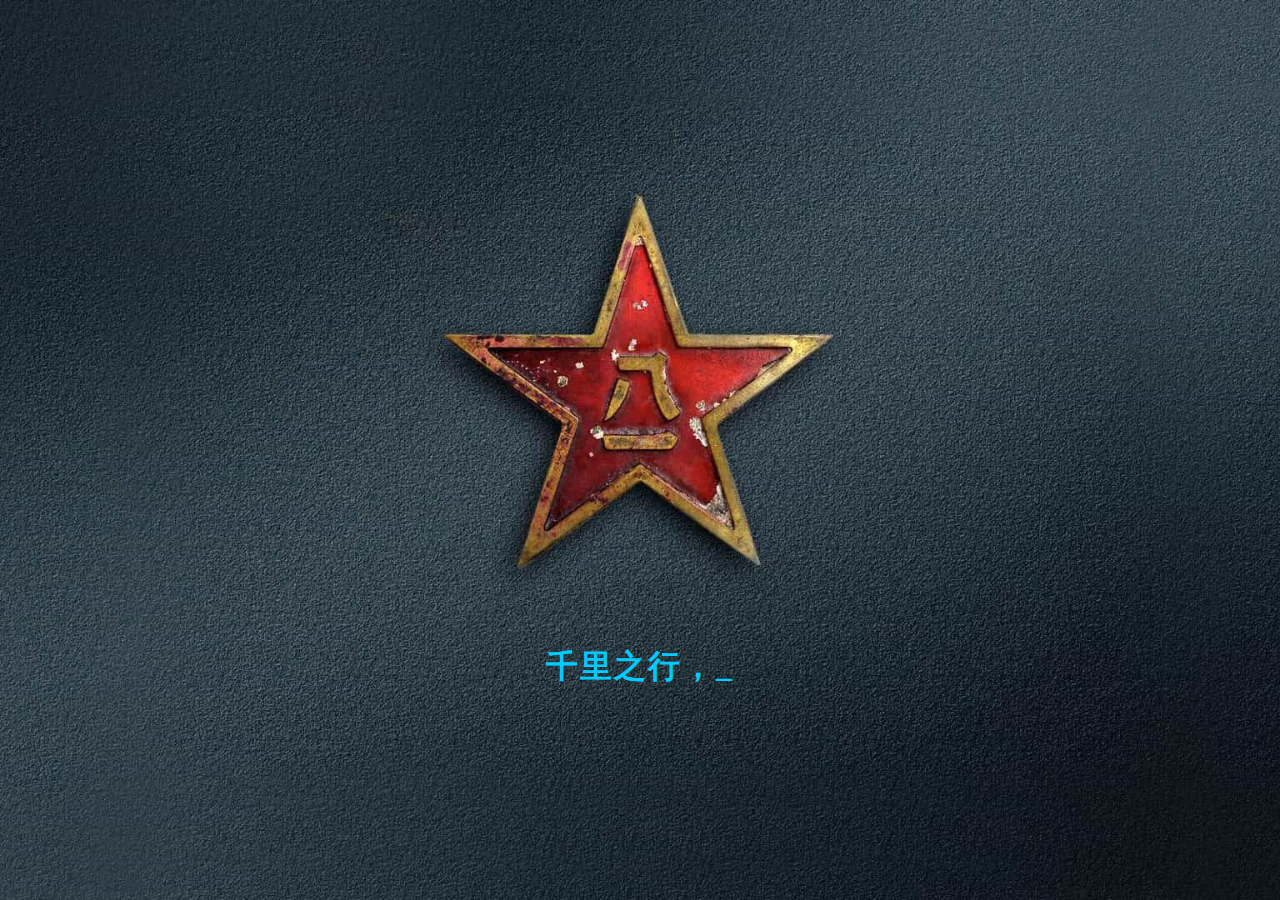
<file: index.html>
<html>

<head>
	<meta charset="utf-8">
	<!--网站收录数据抓取-->
	<meta charset="UTF-8">
	<meta name="language" content="zh-CN">
	<meta name="title" content="怕冷爱上雪">
	<meta name="author" content="怕冷爱上雪-6666">
	<meta name="description" content="怕冷爱上雪，免费资源分享！">
	<meta name="keywords" content="怕冷爱上雪,资源下载">
	<meta name="robots" content="All">
	<!--数据抓取完成-->
	<title>怕冷爱上雪 - 晋天杰</title>
	<!-- 调用ICON地址 -->
	<link rel="icon" href="img/cnm.sb.ico">
	<!-- 自适应 -->
	<meta name="viewport" content="width=device-width,initial-scale=1.0">
	<!-- Css样式调用 -->
	<link rel="stylesheet" type="text/css" href="css/cnm.sb_load.css" />
	<link rel="stylesheet" type="text/css" href="css/cnm.sb_bg.css" />
	<link rel="stylesheet" type="text/css" href="css/cnm.sb_pc.css" />
	<link rel="stylesheet" type="text/css" href="css/cnm.sb_mp.css" />
	<!-- Javascript样式调用 -->
	<script src="js/jquery-3.2.1.min.js"></script>
	<script src="js/cnm.sb_judge.js"></script>
	<script src="js/cnm.sb_pc.js"></script>
	<script src="js/cnm.sb_mp.js"></script>
	<script src="js/cnm.sb_copy.js"></script>

</head>

<body>
	<!-- 电脑PC端 -->
	<div id="pc">
		<div id="content">
			<!-- 内容左侧选择区域 -->
			<ul id="cleft">
				<div class="cleft_top">
					<div class="cleft_topbg">
						<div class="cleftbg_img"><img src="img/logo128.png" alt="头像"></div>
					</div>
					<div class="cleftbg_p">我就是无所不能的晋天杰吖~</div>
				</div>
				<li id="cleft_li01" style="background-color: #ececec;"><img src="font/cnmsb01.png" /><span>我的首页</span>
				</li>
				<li id="cleft_li02"><img src="font/cnmsb02.png" /><span>自我介绍</span></li>
				<li id="cleft_li03"><img src="font/cnmsb03.png" /><span>个性签名</span></li>
				<li id="cleft_li04"><img src="font/cnmsb04.png" /><span>我的微信</span></li>
				<li id="cleft_li05"><img src="font/cnmsb05.png" /><span>推荐软件</span></li>
				<li id="cleft_li07"><img src="font/cnmsb07.png" /><span>本站源码</span></li>
				<li id="cleft_li08"><img src="font/cnmsb01.png" /><span>静态资源</span></li>
				<li id="cleft_li06" onclick="AddFavorite('怕冷爱上雪',location.href)"><img
						src="font/cnmsb06.png" /><span>收藏页面</span></li>

				<!-- <li class="cleft_bottom"><img src="font/nav_bottom.png"><span>宽度设置</span></li> -->
			</ul>


			<!-- 内容左侧选择区域 -->
			<div id="cright">

				<!--第一页 - 首页-HTML页面-->
				<div id="nav01">
					<div class="nav01_left">
						<div class="nav01_logo">
							<img src="img/cnm.sb_logo.svg" />
							<h4>怕冷爱上雪<span>4t.pw&nbsp;</span></h4>
						</div>
						<div class="nav01_wz">
							<h5>初次见面，正在人间奋斗的你！</h5>
							<h1>欢迎来到</h1>
							<h4>怕冷爱上雪</h4>
							<h3>网址: 4t.pw&nbsp;4T盘网</h3>
							<div class="bar"></div>
						</div>
						<div class="nav01_but">
							<div class="nav01_but01">我的故事</div>
							<div class="nav01_but02">我的微信</div>
						</div>
					</div>
					<div class="nav01_right">
						<div class="nav01_tpw">
							<h3>怕冷爱上雪是一位酷酷的站长</h3>
							<p>me a hard working hacker</p>
						</div>
						<div class="nav01_fpw">
							<p>愿成长- 不负众望</p>
						</div>
					</div>
					<!-- 版权信息，可修改,可删除,不强求 -->
					<div class="nav01_fooder">晋天杰 &nbsp;&nbsp;© 2022  All Copyright Reserved</div>
				</div>


				<!-- 第二页 - 关于本站 -->
				<div id="nav02">
					<div class="nav02_bg">
						<div class="nav02_bt">关于本站</div>
					</div>
					<!-- 站长资料 -->
					<div class="nav02_kj" style="height: 600px;">
						<h3>😁站/长/资/料</h3>
						<div class="nav02_grzl_headimg">
							<img src="img/logo128.png" alt="[头像]">
							<a href="mailto:x6dtousu@gmail.com" target="_blank" rel="noopener noreferrer">联系站长</a>
						</div>
						<div class="nav02_grzl_txt">
							<p>网名：怕冷爱上雪</p>
							<p>邮箱：x6dtousu@gmail.com</p>
							<p>性别：boy</p>
							<p>年龄：不告诉你 [一位有理想的青少年]</p>
							<p>特长：腿特长</p>
							<p>爱好：音乐、运动、设计、摄影、COSplay 等……</p>
							<p>性格：落落大方,喜欢自由</p>
							<p>梦想：实现财富自由</p>
							<p>语录：凡心所向，素履所往，生如逆旅，一苇以航。——《尘曲》</p>
							<p>语录：合抱之木，生于毫末；九层之台，起于累土；千里之行，始于足下。——《道德经·第六十四章》</p>

						</div>
					</div>
					<!-- 个人介绍 -->
					<div class="nav02_kj">
						<h3>😁个/人/介/绍</h3>

						<p>
							本人学识渊博，经验丰富，代码风骚，效率恐怖。C/C＋＋，java，php无不精通，熟练掌握各种框架。
						</p>
						<p>
							会DDOS一秒钟死一个站，会注入，会上传，会Xss，会破解，会嗅探，会开发，会业务，会运维，会渗透。互联网内，我无处不在。
						</p>
						<p>
							全国漏洞认识深刻，熟练掌握各种操作系统内核。认真学习过《黑客攻防技术宝典》，《逆向工程》，《游戏waigua攻防艺术》等专业书籍。深山苦练十余载，一天只睡2小时。
						</p>
						<p>
							听指挥，执行快，脾气好，不喷人，操作虎，意识强，渗透快，shell多，能过狗，能过盾。
						</p>
						<p>
							千里之外取服务器首级，瞬息之间爆管理员狗头，压安全狗如压草芥。电话通知出Bug后，秒登vpn，千里之外定位问题，瞬息之间修复上线。
						</p>
						<p>
							只有你想不到的，没有我做不到的。
						</p>
						<p>
							以上都是吹的，我只会划水摸鱼，我是个废物。
						</p>
						<p>
							&nbsp;
						</p>
						<h3>😁网站的艰难运行环境</h3>
						<p>
							服务器最近遭受DDOS攻击，官方部分站点已瘫痪，恢复时间不确定。主页随时可能托管在Github或者虚拟主机上，速度相对较慢，请耐心等待恢复，还您一个舒适的欣赏环境。哈哈哈哈哈哈哈嗝~
						</p>
						<p>
							&nbsp;
						</p>
						<h3>😁网站源码</h3>
						<p>
							源码获取请点击侧栏【本站源码】，要认真仔细阅读。
						</p>
						<p>
							&nbsp;
						</p>

					</div>
					<!-- 知识掌握 -->
					<div class="nav02_kj mb03">
						<h3>知/识/掌/握</h3>
						<p>掌握的技能</p>
						<div>
							<img src="img/huashui.jpg" />
							<span>&nbsp;划水&nbsp;</span>
						</div>
						<div>
							<img src="img/huashui.jpg" />
							<span>&nbsp;划水&nbsp;</span>
						</div>
						<div>
							<img src="img/huashui.jpg" />
							<span>&nbsp;划水&nbsp;</span>
						</div>
						<div>
							<img src="img/huashui.jpg" />
							<span>&nbsp;划水&nbsp;</span>
						</div>
						<div>
							<img src="img/huashui.jpg" />
							<span>&nbsp;划水&nbsp;</span>
						</div>
						<p>精通掌握的技能</p>
						<div>
							<img src="img/huashui.jpg" />
							<span>&nbsp;摸鱼&nbsp;</span>
						</div>
						<div>
							<img src="img/huashui.jpg" />
							<span>&nbsp;摸鱼&nbsp;</span>
						</div>
					</div>

					<!-- 每日必做 -->
					<div class="nav02_kj mb04">
						<h3>每/日/必/做</h3>
						<div id="ejn">
							<a href="javascript:;">摸鱼摸鱼，摸鱼摸鱼，摸鱼摸鱼，摸鱼摸鱼，摸鱼摸鱼，摸鱼摸鱼</a>
							<a href="javascript:;">划水划水，划水划水，划水划水，划水划水，划水划水，划水划水</a>
							<a href="javascript:;">闲聊闲聊，闲聊闲聊，闲聊闲聊，闲聊闲聊，闲聊闲聊，闲聊闲聊</a>
							<a href="javascript:;">abcdefghigklmnopqrstuvwxyz</a>
							<a href="javascript:;">ABCDEFGHIJKLMNOPQRSTUVWXYZ</a>
						</div>
					</div>
					<!-- 到底了-提示 -->
					<p class="ebpx">--- 暂时先展示这么多啦 ---</p>
				</div>

				<!-- 第三页 - 站长团队 -->
				<div id="nav03">
					<div class="enav03_p">
						<h3>YCM<span>怕冷爱上雪工作室</span></h3>
						<h5>划水摸鱼，闲无止境~</h5>
						<p>2020-2021</p>
						<p>我们是黑暗中照亮书本的明灯，光明下抒写思绪的墨笔。</p>

					</div>
					<div class="enav03_team">
						<img src="img/cnmteam01.png" alt="[组织者]">
						<img src="img/cnmteam02.png" alt="[组织者]">
						<img src="img/cnmteam03.png" alt="[组织者]">
						<img src="img/cnmteam04.png" alt="[组织者]">
						<img src="img/cnmteam05.png" alt="[组织者]">
					</div>
				</div>

				<!-- 第四页 - 商业合作 -->
				<div id="nav04">
					<div class="nav04_bg"></div>
					<div class="nav04_zsc">
						<div>
							<p>商业合作 - 微信二维码</p>
							<img src="img/qywx.png" alt="[企业微信二维码]" title="[企业微信二维码]">
						</div>
						<p>即使夜深人静，我们依然在努力！</p>
					</div>
				</div>

				<!-- 第五页 - 站点展示 -->
				<div id="nav05">
					<!-- 第五页-头部图片动态 -->
					<div class="nav05_top">
						<div class="nav05_topbgkj">
							<div class="nav05_top_bg"></div>
							<div class="nav05_top_tx01"></div>
							<div class="nav05_top_tx02"></div>
						</div>
						<div class="nav05_top_fj"><img src="img/nav05_fj.png" alt="△"></div>
					</div>
					<!-- 第五页-内容区域 -->
					<div class="nav05_centent">
						<div class="nav05_centent_tit">
							<h1>🦄官方站点🦄</h1>
							<p>注:如果官方站点打不开则因为服务器被DDOS了</p>
						</div>
						<!-- 作品展示模板NO1 -->
						<div class="nav05_centent_mb">
							<a href="https://www.4t.pw" target="_blank" rel="noopener noreferrer">
								<div><img src="img/nav05_zp01.jpg" alt="[]"></div>
								<h3>怕冷爱上雪资源网</h3>
								<p>爱生活，爱分享</p>
							</a>
							<div>立即前往</div>
						</div>
						<!-- 作品展示模板NO2 -->
						<div class="nav05_centent_mb">
							<a href="http://kxdao.net/" target="_blank" rel="noopener noreferrer">
								<div><img src="img/nav05_zp02.jpg" alt="[]"></div>
								<h3>科学刀论坛</h3>
								<p>你喜欢的这里都有哦~</p>
							</a>
							<div>立即前往</div>
						</div>
						<!-- 作品展示模板NO3 -->
						<div class="nav05_centent_mb">
							<a href="http://www.qia.la/" target="_blank" rel="noopener noreferrer">
								<div><img src="img/nav05_zp03.jpg" alt="[]"></div>
								<h3>恰啦高防CDN</h3>
								<p>专注于收录网络中对本人实施语言暴力的憨批！</p>
							</a>
							<div>立即前往</div>
						</div>
						<!-- 作品展示模板NO4 -->
						<div class="nav05_centent_mb">
							<a href="http:///" target="_blank" rel="noopener noreferrer">
								<div><img src="img/nav05_zp04.jpg" alt="[]"></div>
								<h3>不要点我</h3>
								<p>点我你就会被内涵~</p>
							</a>
							<div>立即前往</div>
						</div>
						<!-- 作品展示模板NO5 -->
						<div class="nav05_centent_mb">
							<a href="http://#/" target="_blank" rel="noopener noreferrer">
								<div><img src="img/nav05_zp05.jpg" alt="[]"></div>
								<h3>迪奥很大</h3>
								<p>就很大，转让哦</p>
							</a>
							<div>立即前往</div>
						</div>
						<!-- 作品展示模板NO6 -->
						<div class="nav05_centent_mb">
							<a href="http://#" target="_blank" rel="noopener noreferrer">
								<div><img src="img/nav05_zp01.jpg" alt="[]"></div>
								<h3>至尊邮箱</h3>
								<p>个性***@邮箱</p>
							</a>
							<div>立即前往</div>
						</div>
						<!-- 作品展示模板NO7 -->
						<div class="nav05_centent_mb">
							<a href="http://#/" target="_blank" rel="noopener noreferrer">
								<div><img src="img/nav05_zp01.jpg" alt="[]"></div>
								<h3>贫困网</h3>
								<p>贫困</p>
							</a>
							<div>立即前往</div>
						</div>
					</div>


					<div class="nav05_centent">
						<div class="nav05_centent_tit">
							<h1>🦄团队成员·优秀站点🦄</h1>
							<p>优秀的站点，就要被展示出来！</p>
						</div>
						<!-- 作品展示模板NO1 -->
						<div class="nav05_centent_mb">
							<a href="http://#" target="_blank" rel="noopener noreferrer">
								<div><img src="img/nav05_zp01.jpg" alt="[]"></div>
								<h3>个人博客</h3>
								<p>爱生活，爱分享</p>
							</a>
							<div>立即前往</div>
						</div>
						<!-- 作品展示模板NO2 -->
						<div class="nav05_centent_mb">
							<a href="http://#/" target="_blank" rel="noopener noreferrer">
								<div><img src="img/nav05_zp02.jpg" alt="[]"></div>
								<h3>LSP论坛</h3>
								<p>你喜欢的这里都有哦~</p>
							</a>
							<div>立即前往</div>
						</div>
						<!-- 作品展示模板NO3 -->
						<div class="nav05_centent_mb">
							<a href="http://#/" target="_blank" rel="noopener noreferrer">
								<div><img src="img/nav05_zp03.jpg" alt="[]"></div>
								<h3>傻逼查询网</h3>
								<p>专注于收录网络中对本人实施语言暴力的憨批！</p>
							</a>
							<div>立即前往</div>
						</div>
						<!-- 作品展示模板NO4 -->
						<div class="nav05_centent_mb">
							<a href="http://#/" target="_blank" rel="noopener noreferrer">
								<div><img src="img/nav05_zp04.jpg" alt="[]"></div>
								<h3>不要点我</h3>
								<p>点我你就会被内涵~</p>
							</a>
							<div>立即前往</div>
						</div>
						<!-- 作品展示模板NO5 -->
						<div class="nav05_centent_mb">
							<a href="http://#/" target="_blank" rel="noopener noreferrer">
								<div><img src="img/nav05_zp05.jpg" alt="[]"></div>
								<h3>迪奥很大</h3>
								<p>就很大，转让哦</p>
							</a>
							<div>立即前往</div>
						</div>
						<!-- 作品展示模板NO6 -->
						<div class="nav05_centent_mb">
							<a href="http://#/" target="_blank" rel="noopener noreferrer">
								<div><img src="img/nav05_zp01.jpg" alt="[]"></div>
								<h3>至尊邮箱</h3>
								<p>个性***@qeeec@qq邮箱</p>
							</a>
							<div>立即前往</div>
						</div>
						<!-- 作品展示模板NO7 -->
						<div class="nav05_centent_mb">
							<a href="http://#" target="_blank" rel="noopener noreferrer">
								<div><img src="img/nav05_zp03.jpg" alt="[]"></div>
								<h3>贫困网</h3>
								<p>大哥大姐们，给小弟捐点呗</p>
							</a>
							<div>立即前往</div>
						</div>
					</div>
					<p class="nav05_footer">你有酷酷或者实用的站点推荐嘛？~</p>
				</div>


				<!-- 第七页 - 关于本站 -->
				<div id="nav08">
					<div class="nav08_bg">
						<div class="nav08_bt">静态资源</div>
					</div>
					<!-- 文件托管 -->
					<div class="nav08_kj">
						<h3>😁文/件/托/管</h3>
						<p>
							自己弄个阿里云oss或者腾讯云cos，然后把css文件和js文件托管上去，速度会快好多。
						</p>

					</div>
					<!-- 图片托管 -->
					<div class="nav08_kj">
						<h3>😁图/片/托/管</h3>
						<h4>🤣为缓解服务器压力，图片托管在了腾讯微云，速度嘎嘎快~下面直链，直接复制引用就行了🤣</h4>
						<p>
							电脑端开局和移动端顶部图片【start.jpg】链接：<span>https://picabstract-preview-ftn.weiyun.com/ftn_pic_abs_v3/002178339251e27c0c379a074b53421374995f70f380206a91f941eca2a506db9730b7d5e154c0b0a54585fa7dcca392?pictype=scale&from=30113&version=3.3.3.3&uin=22741441&fname=start.jpg&size=750</span>
						</p>
						<p>
							侧栏顶部头像背景图【cnmtlbg.jpg】链接：<span>https://picabstract-preview-ftn.weiyun.com/ftn_pic_abs_v3/bead1e7b47b025079a73cefdbae4743cea08ca3470f80a09b023945be16337e04dc04db5e3d5c2332f408a5f257de726?pictype=scale&from=30113&version=3.3.3.3&uin=22741441&fname=cnmtlbg.jpg&size=750</span>
						</p>
						<p>
							头像【logo128.png】链接：<span>https://picabstract-preview-ftn.weiyun.com/ftn_pic_abs_v3/cb94ddb129a2d625b2bf9cd41781294946040074c54d215d91a6fec19d17f89bbf85410ddc0accb58a4eadec117b1083?pictype=scale&from=30113&version=3.3.3.3&uin=22741441&fname=logo128.png&size=750</span>
						</p>
						<p>
							官网首页页面背景图片【shouye.jpg】链接：<span>https://picabstract-preview-ftn.weiyun.com/ftn_pic_abs_v3/ea696cade47ec01a4f2c58b388fd85795311c5d9cb4bdc17a97460c319758177db45d99138e6cf4bf9d437e8140e4c72?pictype=scale&from=30113&version=3.3.3.3&uin=22741441&fname=shouye.jpg&size=750</span>
						</p>
						<p>
							关于本站页面顶部图片【guanyubenzhan.jpg】链接：<span>https://picabstract-preview-ftn.weiyun.com/ftn_pic_abs_v3/662ea4195755f0cd46211b621aa3182a9c3aac9b6c5ad71b61935ffd475a56a953ba9463e9dd1af985367c936460b450?pictype=scale&from=30113&version=3.3.3.3&uin=22741441&fname=guanyubenzhan.jpg&size=750</span>
						</p>
						<p>
							站长团队成员图片【cnmteam01.jpg】链接：<span>https://picabstract-preview-ftn.weiyun.com/ftn_pic_abs_v3/07c62d66f216aebf1d1d3948bc23621f3907aaacbe38639121288f3b8dad0a39d30a15a80bef0054b62c8c11e740d3d5?pictype=scale&from=30113&version=3.3.3.3&uin=22741441&fname=cnmteam01.png&size=750</span>
						</p>
						<p>
							站长团队成员图片【cnmteam02.jpg】链接：<span>https://picabstract-preview-ftn.weiyun.com/ftn_pic_abs_v3/3559a37a5877eb3acc95d81ca173fdd6d1984a6286f3c53a9e308d28dfad31342c6a2318fbf44a1182fe63f9e9dd49ec?pictype=scale&from=30113&version=3.3.3.3&uin=22741441&fname=cnmteam02.png&size=750</span>
						</p>
						<p>
							站长团队成员图片【cnmteam03.jpg】链接：<span>https://picabstract-preview-ftn.weiyun.com/ftn_pic_abs_v3/9a041b779f08d00846a787dc53e461a3796151202f05311abeda37a5549cc31b45347ddcb9936d6f07a466347f34d77b?pictype=scale&from=30113&version=3.3.3.3&uin=22741441&fname=cnmteam03.png&size=750</span>
						</p>
						<p>
							站长团队成员图片【cnmteam04.jpg】链接：<span>https://picabstract-preview-ftn.weiyun.com/ftn_pic_abs_v3/d72bd33535074cff369a071ac4a9c68e832e6587cb06260400d328a382447e98f9e84330800eb4d547045d2d1dda907e?pictype=scale&from=30113&version=3.3.3.3&uin=22741441&fname=cnmteam04.png&size=750</span>
						</p>
						<p>
							站长团队成员图片【cnmteam05.jpg】链接：<span>https://picabstract-preview-ftn.weiyun.com/ftn_pic_abs_v3/11b9a14f2d4274b40b5742683800d522cee1cf9825d1e0e27d8e050b0452609bee75b88e770a627ca8ad7971e6d5b757?pictype=scale&from=30113&version=3.3.3.3&uin=22741441&fname=cnmteam05.png&size=750</span>
						</p>
						<p>
							商业合作页面背景图片【shangyehezuo.jpg】链接：<span>https://picabstract-preview-ftn.weiyun.com/ftn_pic_abs_v3/8c7b1a2247bba2796cf5da67c751ef25f6299468fcbe5cb8664b3de690da2b227f1d38c5fd39556c8380b669c5fdbcd3?pictype=scale&from=30113&version=3.3.3.3&uin=22741441&fname=shangyehezuo.png&size=750</span>
						</p>
						<p>
							站点展示页面背景图片【zhandian.jpg】链接：<span>https://picabstract-preview-ftn.weiyun.com/ftn_pic_abs_v3/be5bb2c677a2eaa1eea004155de1c5ff9000c580016a8cb7a100b6d705187e5d868d97e757720ee9b73983cb3208507f?pictype=scale&from=30113&version=3.3.3.3&uin=22741441&fname=zhandian.jpg&size=750</span>
						</p>
						<p>
							&nbsp;
						</p>


					</div>

					<div class="nav08_kj">
						<h3>😀Emoji符号</h3>
						<h4>表/情/类</h4>
						<p>
							😀 😁 😂 🤣 😃 😄 😅 😆 😉 😊 😋 😎 😍 😘 😗 😙 😚 ☺️ 🙂 🤗 🤩 🤔 🤨 😐 😑 😶 🙄 😏 😣 😥 😮
							🤐 😯 😪 😫 😴 😌 😛 😜 😝 🤤 😒 😓 😔 😕 🙃 🤑 😲 ☹️ 🙁 😖 😞 😟 😤 😢 😭 😦 😧 😨 😩 🤯 😬
							😰 😱 😳 🤪 😵 😡 😠 🤬 😷 🤒 🤕 🤢 🤮 🤧 😇 🤠 🤡 🤥 🤫 🤭 🧐 🤓 😈 👿 👹 👺 💀 👻 👽 🤖 💩
							😺 😸 😹 😻 😼 😽 🙀 😿 😾
						</p>
						<h4>动/物/自/然</h4>
						<p>
							🐶 🐱 🐭 🐹 🐰 🦊 🦝 🐻 🐼 🦘 🦡 🐨 🐯 🦁 🐮 🐷 🐽 🐸 🐵 🙈 🙉 🙊 🐒 🐔 🐧 🐦 🐤 🐣 🐥 🦆 🦢
							🦅 🦉 🦚 🦜 🦇 🐺 🐗 🐴 🦄 🐝 🐛 🦋 🐌 🐚 🐞 🐜 🦗 🕷 🕸 🦂 🦟 🦠 🐢 🐍 🦎 🦖 🦕 🐙 🦑 🦐 🦀
							🐡 🐠 🐟 🐬 🐳 🐋 🦈 🐊 🐅 🐆 🦓 🦍 🐘 🦏 🦛 🐪 🐫 🦙 🦒 🐃 🐂 🐄 🐎 🐖 🐏 🐑 🐐 🦌 🐕 🐩 🐈
							🐓 🦃 🕊 🐇 🐁 🐀 🐿 🦔 🐾 🐉 🐲 🌵 🎄 🌲 🌳 🌴 🌱 🌿 ☘️ 🍀 🎍 🎋 🍃 🍂 🍁 🍄 🌾 💐 🌷 🌹 🥀
							🌺 🌸 🌼 🌻 🌞 🌝 🌛 🌜 🌚 🌕 🌖 🌗 🌘 🌑 🌒 🌓 🌔 🌙 🌎 🌍 🌏 💫 ⭐️ 🌟 ✨ ⚡️ ☄️ 💥 🔥 🌪 🌈
							☀️ 🌤 ⛅️ 🌥 ☁️ 🌦 🌧 ⛈ 🌩 🌨 ❄️ ☃️ ⛄️ 🌬 💨 💧 💦 ☔️ ☂️ 🌊 🌫
						</p>
						<h4>水/果/食/物</h4>
						<p>
							🍏 🍎 🍐 🍊 🍋 🍌 🍉 🍇 🍓 🍈 🍒 🍑 🍍 🥭 🥥 🥝 🍅 🍆 🥑 🥦 🥒 🥬 🌶 🌽 🥕 🥔 🍠 🥐 🍞 🥖 🥨
							🥯 🧀 🥚 🍳 🥞 🥓 🥩 🍗 🍖 🌭 🍔 🍟 🍕 🥪 🥙 🌮 🌯 🥗 🥘 🥫 🍝 🍜 🍲 🍛 🍣 🍱 🥟 🍤 🍙 🍚 🍘
							🍥 🥮 🥠 🍢 🍡 🍧 🍨 🍦 🥧 🍰 🎂 🍮 🍭 🍬 🍫 🍿 🧂 🍩 🍪 🌰 🥜 🍯 🥛 🍼 ☕️ 🍵 🥤 🍶 🍺 🍻 🥂
							🍷 🥃 🍸 🍹 🍾 🥄 🍴 🍽 🥣 🥡 🥢
						</p>
						<h4>运/动/娱/乐</h4>
						<p>
							⚽️ 🏀 🏈 ⚾️ 🥎 🏐 🏉 🎾 🥏 🎱 🏓 🏸 🥅 🏒 🏑 🥍 🏏 ⛳️ 🏹 🎣 🥊 🥋 🎽 ⛸ 🥌 🛷 🛹 🎿 ⛷ 🏂
							🏋️‍♀️ 🏋🏻‍♀️ 🏋🏼‍♀️ 🏋🏽‍♀️ 🏋🏾‍♀️ 🏋🏿‍♀️ 🏋️‍♂️ 🏋🏻‍♂️ 🏋🏼‍♂️ 🏋🏽‍♂️ 🏋🏾‍♂️
							🏋🏿‍♂️ 🤼‍♀️ 🤼‍♂️ 🤸‍♀️ 🤸🏻‍♀️ 🤸🏼‍♀️ 🤸🏽‍♀️ 🤸🏾‍♀️ 🤸🏿‍♀️ 🤸‍♂️ 🤸🏻‍♂️ 🤸🏼‍♂️
							🤸🏽‍♂️ 🤸🏾‍♂️ 🤸🏿‍♂️ ⛹️‍♀️ ⛹🏻‍♀️ ⛹🏼‍♀️ ⛹🏽‍♀️ ⛹🏾‍♀️ ⛹🏿‍♀️ ⛹️‍♂️ ⛹🏻‍♂️ ⛹🏼‍♂️ ⛹🏽‍♂️
							⛹🏾‍♂️ ⛹🏿‍♂️ 🤺 🤾‍♀️ 🤾🏻‍♀️ 🤾🏼‍♀️ 🤾🏾‍♀️ 🤾🏾‍♀️ 🤾🏿‍♀️ 🤾‍♂️ 🤾🏻‍♂️ 🤾🏼‍♂️ 🤾🏽‍♂️
							🤾🏾‍♂️ 🤾🏿‍♂️ 🏌️‍♀️ 🏌🏻‍♀️ 🏌🏼‍♀️ 🏌🏽‍♀️ 🏌🏾‍♀️ 🏌🏿‍♀️ 🏌️‍♂️ 🏌🏻‍♂️ 🏌🏼‍♂️
							🏌🏽‍♂️ 🏌🏾‍♂️ 🏌🏿‍♂️ 🏇 🏇🏻 🏇🏼 🏇🏽 🏇🏾 🏇🏿 🧘‍♀️ 🧘🏻‍♀️ 🧘🏼‍♀️ 🧘🏽‍♀️ 🧘🏾‍♀️
							🧘🏿‍♀️ 🧘‍♂️ 🧘🏻‍♂️ 🧘🏼‍♂️ 🧘🏽‍♂️ 🧘🏾‍♂️ 🧘🏿‍♂️ 🏄‍♀️ 🏄🏻‍♀️ 🏄🏼‍♀️ 🏄🏽‍♀️ 🏄🏾‍♀️
							🏄🏿‍♀️ 🏄‍♂️ 🏄🏻‍♂️ 🏄🏼‍♂️ 🏄🏽‍♂️ 🏄🏾‍♂️ 🏄🏿‍♂️ 🏊‍♀️ 🏊🏻‍♀️ 🏊🏼‍♀️ 🏊🏽‍♀️ 🏊🏾‍♀️
							🏊🏿‍♀️ 🏊‍♂️ 🏊🏻‍♂️ 🏊🏼‍♂️ 🏊🏽‍♂️ 🏊🏾‍♂️ 🏊🏿‍♂️ 🤽‍♀️ 🤽🏻‍♀️ 🤽🏼‍♀️ 🤽🏽‍♀️ 🤽🏾‍♀️
							🤽🏿‍♀️ 🤽‍♂️ 🤽🏻‍♂️ 🤽🏼‍♂️ 🤽🏽‍♂️ 🤽🏾‍♂️ 🤽🏿‍♂️ 🚣‍♀️ 🚣🏻‍♀️ 🚣🏼‍♀️ 🚣🏽‍♀️ 🚣🏾‍♀️
							🚣🏿‍♀️ 🚣‍♂️ 🚣🏻‍♂️ 🚣🏼‍♂️ 🚣🏽‍♂️ 🚣🏾‍♂️ 🚣🏿‍♂️ 🧗‍♀️ 🧗🏻‍♀️ 🧗🏼‍♀️ 🧗🏽‍♀️ 🧗🏾‍♀️
							🧗🏿‍♀️ 🧗‍♂️ 🧗🏻‍♂️ 🧗🏼‍♂️ 🧗🏽‍♂️ 🧗🏾‍♂️ 🧗🏿‍♂️ 🚵‍♀️ 🚵🏻‍♀️ 🚵🏼‍♀️ 🚵🏽‍♀️ 🚵🏾‍♀️
							🚵🏿‍♀️ 🚵‍♂️ 🚵🏻‍♂️ 🚵🏼‍♂️ 🚵🏽‍♂️ 🚵🏾‍♂️ 🚵🏿‍♂️ 🚴‍♀️ 🚴🏻‍♀️ 🚴🏼‍♀️ 🚴🏽‍♀️ 🚴🏾‍♀️
							🚴🏿‍♀️ 🚴‍♂️ 🚴🏻‍♂️ 🚴🏼‍♂️ 🚴🏽‍♂️ 🚴🏾‍♂️ 🚴🏿‍♂️ 🏆 🥇 🥈 🥉 🏅 🎖 🏵 🎗 🎫 🎟 🎪 🤹‍♀️
							🤹🏻‍♀️ 🤹🏼‍♀️ 🤹🏽‍♀️ 🤹🏾‍♀️ 🤹🏿‍♀️ 🤹‍♂️ 🤹🏻‍♂️ 🤹🏼‍♂️ 🤹🏽‍♂️ 🤹🏾‍♂️ 🤹🏿‍♂️ 🎭 🎨
							🎬 🎤 🎧 🎼 🎹 🥁 🎷 🎺 🎸 🎻 🎲 🧩 ♟ 🎯 🎳 🎮 🎰
						<p>
							&nbsp;
						</p>

					</div>

					<!-- 到底了-提示 -->
					<p class="ebpx8">--- 暂时先展示这么多啦 ---</p>
				</div>

				<!-- 第六页 - 本站源码 -->
				<div id="nav07">
					<div class="nav07_bg">
						<div class="nav07_bt">本站源码</div>
					</div>

					<!-- 写在前面 -->
					<div class="nav07_kj">
						<h3>😁写/在/前/面</h3>
						<p>
							此源码全开源发布，转载还请保留版权信息（怕冷爱上雪工作室）！
						</p>
						<p>
							官方网站：<a href="https://">HTTPS://</a>
						</p>
						<p>
						

						<p>
							&nbsp;
						</p>
					</div>

					<!-- 版权相关 -->
					<div class="nav07_kj">
						<h3>😁版/权/相/关</h3>
						<p>
							主页面底部版权可修改，可删除，不强求。
						</p>
						
						<p>
							各站长可以在自己的网站发布此主页的开源代码，还请保留版权。
						</p>

						<p>
							&nbsp;
						</p>
					</div>

					<!-- 源码相关 -->
					<div class="nav07_kj">
						<h3>😁源/码/相/关</h3>
						<p>
							大佬们可以对本源码进行任意修改，期待你们的魔改版。
						</p>
						<p>
							使用F12调试修改，注释掉引入[cnm.sb_copy.js]文件的那行代码即可。
						</p>
						<p>
							主要样式修改指引，下面有详细教程，代码注释写的也很全，可以快速找到界面对应代码。
						</p>
						<p>
							&nbsp;
						</p>
					</div>

					<!-- 修改指引 -->
					<div class="nav07_kj">
						<h3>😁修/改/指/引</h3>
						<!-- <h5>行数不一定百分百准确，在大致范围附近</h5> -->
						<h4>(1)网站特殊字体</h4>
						<p>
							全局字体：默认宋体 [cnm.sb_pc.css]第5行
						</p>
						<p>
							特殊英文字体：[cnm.sb_pc.css]第16行
						</p>
						<p>
							&nbsp;
						</p>
						<h4>(2)图片索引</h4>
						<h5>电脑端</h5>
						<p>
							开局背景图片：[cnm.sb_pc.css] 第44行
						</p>
						<p>
							侧栏上面的背景图片：[cnm.sb_pc.css] 第100行
						</p>
						<p>
							官网首页页面背景图片：[cnm.sb_pc.css] 第181行
						</p>
						<p>
							关于站长页面顶部头图：[cnm.sb_pc.css] 第391行
						</p>

						<p>
							商业合作页面背景图片：[cnm.sb_pc.css] 第605行 第618行 两个不一样会来回切换
						</p>
						<p>
							站点展示页面顶部头图：[cnm.sb_pc.css] 第714行 第737行 两个不一样会来回切换
						</p>
						<p>
							站点展示页面顶部宇航员图片：[cnm.sb_pc.css] 第748行
						</p>
						<p>
							站点展示页面顶部鲸鱼图片：[cnm.sb_pc.css] 第760行
						</p>
						<p>
							&nbsp;
						</p>

						<h5>移动端</h5>
						<p>
							顶部头图：[cnm.sb_mp.css] 第52行
						</p>
						<p>
							关于本站顶部头图：[cnm.sb_mp.css] 第142行
						</p>
						<p>
							商业合作背景图片：[cnm.sb_mp.css] 第332行
						</p>
						<p>
							站点展示顶部头图：[cnm.sb_mp.css] 第392行
						</p>

						<p>
							商业合作页面背景图片：[cnm.sb_pc.css] 第604行 第617行 两个不一样会来回切换
						</p>
						<p>
							站点展示页面顶部头图：[cnm.sb_pc.css] 第902行 第925行 两个不一样会来回切换
						</p>
						<p>
							站点展示页面顶部宇航员图片：[cnm.sb_pc.css] 第937行
						</p>
						<p>
							站点展示页面顶部鲸鱼图片：[cnm.sb_pc.css] 第949行
						</p>


						<p>
							其他的图片在index.html里面，行数易变，这里就不列举了，很简单，自行替换。
						</p>
						<p>
							&nbsp;
						</p>


						<h4>(3)配色</h4>
						<h5>电脑端</h5>
						<p>
							首页欢迎来到四个大字：[cnm.sb_pc.css] 第230行
						</p>
						<p>
							首页CNM官方网站：[cnm.sb_pc.css] 第239行
						</p>
						<p>
							首页右上右下角文字：[cnm.sb_pc.css] 第294行
						</p>
						<p>
							首页探索按钮背景颜色：[cnm.sb_pc.css] 第256行
						</p>
						<p>
							关于本站页面顶图文字背景颜色：[cnm.sb_pc.css] 第402行
						</p>
						<p>
							关于本站页面联系站长按钮背景颜色：[cnm.sb_pc.css] 第444行
						</p>
						<p>
							站点展示页面顶图小飞机背景颜色：[cnm.sb_pc.css] 第770行
						</p>
						<p>
							&nbsp;
						</p>

						<h5>移动端</h5>
						<p>
							首页顶栏背景颜色：[cnm.sb_mp.css] 第26行
						</p>
						<p>
							首页栏目背景颜色：[cnm.sb_mp.css] 第81行
						</p>
						<p>
							关于本站页面顶图文字背景颜色：[cnm.sb_mp.css] 第158行
						</p>
						<p>
							站点展示页面顶图文字背景颜色：[cnm.sb_mp.css] 第401行
						</p>
						<p>
							&nbsp;
						</p>

					</div>



					<!-- 拓展功能 -->
					<div class="nav07_kj">
						<h3>😁拓/展/功/能</h3>
						<h4>这些都不难，你们可以自行选择添加</h4>
						<p>
							鼠标点击特效，修改鼠标样式
						</p>
						<p>
							添加一个音乐播放器
						</p>
						<p>
							添加一个看板娘
						</p>
						<p>
							添加一个聊天室
						</p>
						<p>
							添加一些小游戏
						</p>
					</div>

					<!-- 到底了-提示 -->
					<p class="ebpx7">--- 如果有好的想法或建议，可发送至站长邮箱(admin@qccce.com)，期待您的来信---</p>
				</div>
			</div>


		</div>



		<!-- 入场动画 -->
		<div id="etext"></div>

		<!-- 背景图片+背景灰度 -->
		<div id="ebg"></div>
		<div id="ebga"></div>

		<!-- 背景飘落 -->
		<div id="xuna"></div>
		<script src="js/cnm.sb_bg.js"></script>
	</div>




	<!-- 手机MP端 -->
	<div id="mp">
		<div id="excontent">
			<!-- NO1-首页内容 -->
			<div id="exnav01">
				<div class="exn1_top">
					<img src="img/cnm.sb.svg" />
					<span>6666</span>
					<!-- <a href="https://" target="_blank" rel="noopener noreferrer">官网</a> -->
				</div>
				<div class="exn1_banner">
					<h3>欢迎来到</h3>
					<p>这个牛批的站点，获取源码请前往电脑端~</p>
					<p>API延缓加载速度，顶部随机图片不再使用</p>
				</div>
				<ul class="exn1_but">
					<li id="exn1_01">
						<div><img src="font/cnmsb01.png" /></div>
						<h5>官网首页</h5>
						<p>当前页面-可以前往<span class="red">PC端</span>观看美景哟！</p>
					</li>
					<li id="exn1_02">
						<div><img src="font/cnmsb02.png" /></div>
						<h5>关于本站</h5>
						<p>关于本站站长的相关信息与爱好哟！</p>
					</li>
					<li id="exn1_03">
						<div><img src="font/cnmsb03.png" /></div>
						<h5>站长团队</h5>
						<p>站长的小伙伴们，也许你也可以加入喔~</p>
					</li>
					<li id="exn1_04">
						<div><img src="font/cnmsb04.png" /></div>
						<h5>商业合作</h5>
						<p>想找我们定制模板？谈合作？点这里！</p>
					</li>
					<li id="exn1_05">
						<div><img src="font/cnmsb05.png" /></div>
						<h5>站点展示</h5>
						<p>这里包含了站长的所有奇怪的站点哟！</p>
					</li>
				</ul>
			</div>
			<!-- NO2-关于本站 -->
			<div id="exnav02">
				<div class="exn02_bg">
					<p>关于本站</p>
				</div>
				<div class="exn02_zl">
					<h3 class="exn_bt">站/长/资/料</h3>
					<div class="exn02_kjt">
						<p>网名：秃鼎程序员</p>
						<p>邮箱：x6dtousu@gmail.com(站长同款邮箱，免费申请)</p>
						<p>性别：boy</p>
						<p>年龄：暂不告密 [一位有理想的青少年]</p>
						<p>特长：腿特长</p>
						<p>爱好：音乐、运动、设计、摄影、等……</p>
						<p>性格：落落大方</p>
						<p>梦想：实现财富自由</p>
						<p>语录：凡心所向，素履所往，生如逆旅，一苇以航。——《尘曲》</p>
						<p>语录：合抱之木，生于毫末；九层之台，起于累土；千里之行，始于足下。——《道德经·第六十四章》</p>
					</div>
				</div>
				<div class="exn02_zl">
					<h3 class="exn_bt">个/人/介/绍</h3>
					<div class="exn02_kjt">

						<p>
							本人学识渊博，经验丰富，代码风骚，效率恐怖。C/C＋＋，java，php无不精通，熟练掌握各种框架。
						</p>
						<p>
							会DDOS一秒钟死一个站，会注入，会上传，会Xss，会破解，会嗅探，会开发，会业务，会运维，会渗透。互联网内，我无处不在。
						</p>
						<p>
							全国漏洞认识深刻，熟练掌握各种操作系统内核。认真学习过《黑客攻防技术宝典》，《逆向工程》，《游戏waigua攻防艺术》等专业书籍。深山苦练十余载，一天只睡2小时。
						</p>
						<p>
							听指挥，执行快，脾气好，不喷人，操作虎，意识强，渗透快，shell多，能过狗，能过盾。
						</p>
						<p>
							千里之外取服务器首级，瞬息之间爆管理员狗头，压安全狗如压草芥。电话通知出Bug后，秒登vpn，千里之外定位问题，瞬息之间修复上线。
						</p>
						<p>
							只有你想不到的，没有我做不到的。
						</p>
						<p>
							以上都是吹的，我只会划水摸鱼，我是个废物。
						</p>
						<p>
							&nbsp;
						</p>

						<h3>😁网站的艰难运行环境</h3>
						<p>
							服务器最近遭受DDOS攻击，官方部分站点已瘫痪，恢复时间不确定。主页随时可能托管在Github或者虚拟主机上，速度相对较慢，请耐心等待恢复，还您一个舒适的欣赏环境。哈哈哈哈哈哈哈嗝~
						</p>
						<p>
							&nbsp;
						</p>

						<h3>😁网站源码</h3>
						<p>
							全开源版本发布
						</p>
						<p>
							全开源版本发布
						</p>
						<p>
							全开源版本发布
						</p>
						<p>
							全开源版本发布
						</p>
						<p>
							&nbsp;
						</p>


					</div>
				</div>
				<div class="exn02_kj exmb03">
					<h3 class="exn_bt">知/识/掌/握</h3>
					<p>已掌握的技能</p>
					<div>
						<img src="img/huashui.jpg" />
						<span>划水</span>
						<span>划水摸鱼</span>
					</div>
					<div>
						<img src="img/huashui.jpg" />
						<span>划水</span>
						<span>划水摸鱼</span>
					</div>
					<div>
						<img src="img/huashui.jpg" />
						<span>划水</span>
						<span>划水摸鱼</span>
					</div>
					<div>
						<img src="img/huashui.jpg" />
						<span>划水</span>
						<span>划水摸鱼</span>
					</div>
					<div>
						<img src="img/huashui.jpg" />
						<span>划水</span>
						<span>划水摸鱼</span>
					</div>

					<p>精通掌握的技能</p>
					<div>
						<img src="img/huashui.jpg" />
						<span>摸鱼</span>
						<span>摸鱼划水</span>
					</div>
					<div>
						<img src="img/huashui.jpg" />
						<span>摸鱼</span>
						<span>摸鱼划水</span>
					</div>
				</div>

				<!-- 每日必做 -->
				<div class="exn02_kj exmb04">
					<h3 class="exn_bt">每/日/必/做</h3>
					<div id="exjn">
						<a href="javascript:;">摸鱼摸鱼，摸鱼摸鱼，摸鱼摸鱼，摸鱼摸鱼，摸鱼摸鱼，摸鱼摸鱼</a>
						<a href="javascript:;">划水划水，划水划水，划水划水，划水划水，划水划水，划水划水</a>
						<a href="javascript:;">闲聊闲聊，闲聊闲聊，闲聊闲聊，闲聊闲聊，闲聊闲聊，闲聊闲聊</a>
						<a href="javascript:;">abcdefghigklmnopqrstuvwxyz</a>
						<a href="javascript:;">ABCDEFGHIJKLMNOPQRSTUVWXYZ</a>
					</div>
				</div>
				<!-- 到底了-提示 -->
				<p class="exbpx">--- 暂时先展示这么多啦 ---</p>
			</div>
			<!-- NO3-站长团队 -->
			<div id="exnav03">
				<div class="exnav03_p">
					<h3>小刀<span>娱乐工作室</span></h3>
					<h5>划水摸鱼，闲无止境~</h5>
					<p>2020-2021</p>
					<p>我们是黑暗中照亮书本的明灯，光明下抒写思绪的墨笔。</p>
				</div>
				<div class="exnav03_team">
					<img src="img/cnmteam01.png" alt="[组织者]" />
					<img src="img/cnmteam02.png" alt="[组织者]" />
					<img src="img/cnmteam03.png" alt="[组织者]" />
					<img src="img/cnmteam04.png" alt="[组织者]" />
					<img src="img/cnmteam05.png" alt="[组织者]" />
				</div>
			</div>
			<!-- NO4-商业合作 -->
			<div id="exnav04">
				<div class="exnav04_zsc">
					<div>
						<p>商业合作 - 微信二维码</p>
						<img src="img/qywx.png" alt="[联系二维码]" title="[联系二维码]">
					</div>
					<p>即使夜深人静，我们依然在努力！</p>
				</div>
			</div>
			<!-- NO5-站点展示 -->
			<div id="exnav05">
				<div class="exn5_bg">
					<div class="exn5_bg_nav">
						<img src="img/nav05_fj.png" />
						<span>站点展示</span>
					</div>
				</div>
				<!-- 第五页-内容区域 -->
				<div class="exn5_nr">
					<div class="exnav05_centent_tit">
						<h2>🦄官方站点🦄</h2>
						<p>注:如果官方站点打不开则因为服务器被DDOS了</p>
					</div>
					<!-- 作品展示模板NO1 -->
					<div class="exnav05_centent_mb">
						<h2>官方站点</h2>
						<a href="http://#/" target="_blank" rel="noopener noreferrer">
							<div><img src="img/nav05_zp01.jpg" alt="[]" /></div>
							<h3>个人博客</h3>
							<p>爱生活，爱分享</p>
						</a>
						<div>立即前往</div>
					</div>
					<!-- 作品展示模板NO2 -->
					<div class="exnav05_centent_mb">
						<a href="http://#/" target="_blank" rel="noopener noreferrer">
							<div><img src="img/nav05_zp02.jpg" alt="[]" /></div>
							<h3>LSP论坛</h3>
							<p>你喜欢的这里都有</p>
						</a>
						<div>立即前往</div>
					</div>
					<!-- 作品展示模板NO3 -->
					<div class="exnav05_centent_mb">
						<a href="http://#" target="_blank" rel="noopener noreferrer">
							<div><img src="img/nav05_zp03.jpg" alt="[]" /></div>
							<h3>傻逼查询网</h3>
							<p>查询网络中对我实施语言暴力的傻逼</p>
						</a>
						<div>立即前往</div>
					</div>
					<!-- 作品展示模板NO4 -->
					<div class="exnav05_centent_mb">
						<a href="http://#" target="_blank" rel="noopener noreferrer">
							<div><img src="img/nav05_zp04.jpg" alt="[]" /></div>
							<h3>至尊邮箱</h3>
							<p>x6dtousu@gmail.com邮箱</p>
						</a>
						<div>立即前往</div>
					</div>
					<!-- 作品展示模板NO5 -->
					<div class="exnav05_centent_mb">
						<a href="http://#" target="_blank" rel="noopener noreferrer">
							<div><img src="img/nav05_zp05.jpg" alt="[]" /></div>
							<h3>不要点我</h3>
							<p>点了别怪我哦</p>
						</a>
						<div>立即前往</div>
					</div>
					<!-- 作品展示模板NO6 -->
					<div class="exnav05_centent_mb">
						<a href="http://#" target="_blank" rel="noopener noreferrer">
							<div><img src="img/nav05_zp01.jpg" alt="[]" /></div>
							<h3>迪奥很大</h3>
							<p>就很大~</p>
						</a>
						<div>立即前往</div>
					</div>
				</div>

				<!--团队成员优秀站点-->
				<div class="exn5_nr">
					<div class="exnav05_centent_tit">
						<h2>🦄团队成员·优秀站点🦄</h2>
						<p>优秀的站点就应该被展示出来！</p>
					</div>
					<!-- 作品展示模板NO1 -->
					<div class="exnav05_centent_mb">
						<a href="http://#/" target="_blank" rel="noopener noreferrer">
							<div><img src="img/nav05_zp01.jpg" alt="[]" /></div>
							<h3>个人博客</h3>
							<p>爱生活，爱分享</p>
						</a>
						<div>立即前往</div>
					</div>
					<!-- 作品展示模板NO2 -->
					<div class="exnav05_centent_mb">
						<a href="http://#/" target="_blank" rel="noopener noreferrer">
							<div><img src="img/nav05_zp02.jpg" alt="[]" /></div>
							<h3>LSP论坛</h3>
							<p>你喜欢的这里都有</p>
						</a>
						<div>立即前往</div>
					</div>
					<!-- 作品展示模板NO3 -->
					<div class="exnav05_centent_mb">
						<a href="http://#" target="_blank" rel="noopener noreferrer">
							<div><img src="img/nav05_zp03.jpg" alt="[]" /></div>
							<h3>查询网</h3>
							<p>查询网络中对我实施语言暴力的傻逼</p>
						</a>
						<div>立即前往</div>
					</div>
					<!-- 作品展示模板NO4 -->
					<div class="exnav05_centent_mb">
						<a href="http://#" target="_blank" rel="noopener noreferrer">
							<div><img src="img/nav05_zp04.jpg" alt="[]" /></div>
							<h3>至尊邮箱</h3>
							<p>***@cnm.sb邮箱</p>
						</a>
						<div>立即前往</div>
					</div>
					<!-- 作品展示模板NO5 -->
					<div class="exnav05_centent_mb">
						<a href="http://#" target="_blank" rel="noopener noreferrer">
							<div><img src="img/nav05_zp05.jpg" alt="[]" /></div>
							<h3>不要点我</h3>
							<p>点了别怪我哦</p>
						</a>
						<div>立即前往</div>
					</div>
					<!-- 作品展示模板NO6 -->
					<div class="exnav05_centent_mb">
						<a href="http://#" target="_blank" rel="noopener noreferrer">
							<div><img src="img/nav05_zp01.jpg" alt="[]" /></div>
							<h3>迪奥很大</h3>
							<p>就很大~</p>
						</a>
						<div>立即前往</div>
					</div>
					<!-- 作品展示模板NO6 -->
					<div class="exnav05_centent_mb">
						<a href="http://#" target="_blank" rel="noopener noreferrer">
							<div><img src="img/nav05_zp02.jpg" alt="[]" /></div>
							<h3>贫困网</h3>
							<p>大哥大姐们，给小弟捐点呗，感激不尽！</p>
						</a>
						<div>立即前往</div>
					</div>
				</div>
				<p class="exnav05_footer">你有酷酷或者实用的站点推荐嘛？~</p>
			</div>
		</div>
		<audio src="https://mp3.jiuku.9ku.com/upload/128/2017/08/03/863848.mp3" controls="controls" autoplay="autoplay"></audio>
		<!-- 页面截止 -->
		<!-- 导航区域 -->
		<ul id="exnav">
			<li><img src="font/cnmsb01.png" />
				<p>首页</p>
			</li>
			<li><img src="font/cnmsb02.png" />
				<p>关于本站</p>
			</li>
			<li><img src="font/cnmsb03.png" />
				<p>站长团队</p>
			</li>
			<li><img src="font/cnmsb04.png" />
				<p>商业合作</p>
			</li>
			<li><img src="font/cnmsb05.png" />
				<p>站点展示</p>
			</li>
		</ul>
		<!-- 背景飘落 -->
		<div id="xuna"></div>
		<script src="js/cnm.sb_bg.js"></script>
	</div>

	<p id="eixp">当你在凝视深渊的时候，深渊也正在凝视着你！</p>



<script>
var _hmt = _hmt || [];
(function() {
  var hm = document.createElement("script");
  hm.src = "https://hm.baidu.com/hm.js?98d6c60617ee763b4f6708fedd7f50e5";
  var s = document.getElementsByTagName("script")[0]; 
  s.parentNode.insertBefore(hm, s);
})();
</script>

</body>

</html>
</file>
<file: css/cnm.sb_load.css>
body,html{
	background-color: #F9F9F9;
}
#pc{
	position: fixed;
	top: 0;
	left: 0;
	width: 100%;
	height: 100% ;
	z-index: 9;
	display: none;
	background-color: #FFFFFF;
}
#mp{
	position: relative;
	z-index: 9;
	text-align: left;
	display: none;
	background-color: #ffffff;
}
#eixp{
	color: #282828;
	font-size: 12px;
	font-weight: 400;
	letter-spacing: 1px;
	position: fixed;
	top: 0;
	bottom: 0;
	left: 0;
	right: 0;
	margin: auto;
	height: 36px;
	line-height: 36px;
	text-align: center;
}
</file>
<file: css/cnm.sb_bg.css>
#xuna{
	position: fixed;
	top: -50%;
	left: -50;
	height: 150%;
	width: 100%;
	overflow: hidden;
	z-index: 9;
	pointer-events: none;
	display: none;
}

*,
*:before,
*:after {
  box-sizing: inherit;
}

*:before,
*:after {
  content: "";
  position: absolute;
}
@-webkit-keyframes flame {
  50% {
    -webkit-transform: scale(0.8) rotate(45deg);
            transform: scale(0.8) rotate(45deg);
  }
}

@keyframes flame {
  50% {
    -webkit-transform: scale(0.8) rotate(45deg);
            transform: scale(0.8) rotate(45deg);
  }
}
.confetti {
  position: absolute;
  z-index: 999;
}

.confetti .rotate {
  -webkit-animation: driftRotate 1s infinite both ease-in-out;
          animation: driftRotate 1s infinite both ease-in-out;
  width: 100%;
  height: 100%;
}

.confetti .askew {
  width: 100%;
  height: 100%;
  -webkit-animation: drift 1s infinite alternate both ease-in-out;
          animation: drift 1s infinite alternate both ease-in-out;
}

.confetti:nth-child(0) .askew {
  -webkit-animation-duration: 1.83s;
          animation-duration: 1.83s;
  -webkit-animation-delay: -0.183s;
          animation-delay: -0.183s;
}

.confetti:nth-child(0) .rotate {
  -webkit-animation-duration: 1.38s;
          animation-duration: 1.38s;
  -webkit-animation-delay: -1.0212s;
          animation-delay: -1.0212s;
}

.confetti:nth-child(1) .askew {
  -webkit-animation-duration: 2s;
          animation-duration: 2s;
  -webkit-animation-delay: -1.9s;
          animation-delay: -1.9s;
}

.confetti:nth-child(1) .rotate {
  -webkit-animation-duration: 1.4s;
          animation-duration: 1.4s;
  -webkit-animation-delay: -0.854s;
          animation-delay: -0.854s;
}

.confetti:nth-child(2) .askew {
  -webkit-animation-duration: 1.33s;
          animation-duration: 1.33s;
  -webkit-animation-delay: -0.266s;
          animation-delay: -0.266s;
}

.confetti:nth-child(2) .rotate {
  -webkit-animation-duration: 1.07s;
          animation-duration: 1.07s;
  -webkit-animation-delay: -0.7169s;
          animation-delay: -0.7169s;
}

.confetti:nth-child(3) .askew {
  -webkit-animation-duration: 1.85s;
          animation-duration: 1.85s;
  -webkit-animation-delay: -1.406s;
          animation-delay: -1.406s;
}

.confetti:nth-child(3) .rotate {
  -webkit-animation-duration: 1.37s;
          animation-duration: 1.37s;
  -webkit-animation-delay: -0.3288s;
          animation-delay: -0.3288s;
}

.confetti:nth-child(4) .askew {
  -webkit-animation-duration: 1.58s;
          animation-duration: 1.58s;
  -webkit-animation-delay: -1.2482s;
          animation-delay: -1.2482s;
}

.confetti:nth-child(4) .rotate {
  -webkit-animation-duration: 1.65s;
          animation-duration: 1.65s;
  -webkit-animation-delay: -0.198s;
          animation-delay: -0.198s;
}

.confetti:nth-child(5) .askew {
  -webkit-animation-duration: 1.63s;
          animation-duration: 1.63s;
  -webkit-animation-delay: -1.0432s;
          animation-delay: -1.0432s;
}

.confetti:nth-child(5) .rotate {
  -webkit-animation-duration: 1.97s;
          animation-duration: 1.97s;
  -webkit-animation-delay: -0.1576s;
          animation-delay: -0.1576s;
}

.confetti:nth-child(6) .askew {
  -webkit-animation-duration: 1.84s;
          animation-duration: 1.84s;
  -webkit-animation-delay: -1.3064s;
          animation-delay: -1.3064s;
}

.confetti:nth-child(6) .rotate {
  -webkit-animation-duration: 1.55s;
          animation-duration: 1.55s;
  -webkit-animation-delay: -0.5425s;
          animation-delay: -0.5425s;
}

.confetti:nth-child(7) .askew {
  -webkit-animation-duration: 1.87s;
          animation-duration: 1.87s;
  -webkit-animation-delay: -1.1781s;
          animation-delay: -1.1781s;
}

.confetti:nth-child(7) .rotate {
  -webkit-animation-duration: 1.3s;
          animation-duration: 1.3s;
  -webkit-animation-delay: -0.897s;
          animation-delay: -0.897s;
}

.confetti:nth-child(8) .askew {
  -webkit-animation-duration: 1.44s;
          animation-duration: 1.44s;
  -webkit-animation-delay: -0.3312s;
          animation-delay: -0.3312s;
}

.confetti:nth-child(8) .rotate {
  -webkit-animation-duration: 1.52s;
          animation-duration: 1.52s;
  -webkit-animation-delay: -0.4408s;
          animation-delay: -0.4408s;
}

.confetti:nth-child(9) .askew {
  -webkit-animation-duration: 1.72s;
          animation-duration: 1.72s;
  -webkit-animation-delay: -1.6684s;
          animation-delay: -1.6684s;
}

.confetti:nth-child(9) .rotate {
  -webkit-animation-duration: 1.17s;
          animation-duration: 1.17s;
  -webkit-animation-delay: -0.7254s;
          animation-delay: -0.7254s;
}

.confetti:nth-child(10) .askew {
  -webkit-animation-duration: 1.9s;
          animation-duration: 1.9s;
  -webkit-animation-delay: -0.836s;
          animation-delay: -0.836s;
}

.confetti:nth-child(10) .rotate {
  -webkit-animation-duration: 1.25s;
          animation-duration: 1.25s;
  -webkit-animation-delay: -0.025s;
          animation-delay: -0.025s;
}

.confetti:nth-child(11) .askew {
  -webkit-animation-duration: 1.65s;
          animation-duration: 1.65s;
  -webkit-animation-delay: -1.056s;
          animation-delay: -1.056s;
}

.confetti:nth-child(11) .rotate {
  -webkit-animation-duration: 1.47s;
          animation-duration: 1.47s;
  -webkit-animation-delay: -0.588s;
          animation-delay: -0.588s;
}

.confetti:nth-child(12) .askew {
  -webkit-animation-duration: 1.55s;
          animation-duration: 1.55s;
  -webkit-animation-delay: -0.217s;
          animation-delay: -0.217s;
}

.confetti:nth-child(12) .rotate {
  -webkit-animation-duration: 1.57s;
          animation-duration: 1.57s;
  -webkit-animation-delay: -1.2874s;
          animation-delay: -1.2874s;
}

.confetti:nth-child(13) .askew {
  -webkit-animation-duration: 1.23s;
          animation-duration: 1.23s;
  -webkit-animation-delay: -0.0984s;
          animation-delay: -0.0984s;
}

.confetti:nth-child(13) .rotate {
  -webkit-animation-duration: 1.55s;
          animation-duration: 1.55s;
  -webkit-animation-delay: -0.372s;
          animation-delay: -0.372s;
}

.confetti:nth-child(14) .askew {
  -webkit-animation-duration: 1.92s;
          animation-duration: 1.92s;
  -webkit-animation-delay: -1.1904s;
          animation-delay: -1.1904s;
}

.confetti:nth-child(14) .rotate {
  -webkit-animation-duration: 1.42s;
          animation-duration: 1.42s;
  -webkit-animation-delay: -0.852s;
          animation-delay: -0.852s;
}

.confetti:nth-child(15) .askew {
  -webkit-animation-duration: 1.16s;
          animation-duration: 1.16s;
  -webkit-animation-delay: -0.116s;
          animation-delay: -0.116s;
}

.confetti:nth-child(15) .rotate {
  -webkit-animation-duration: 1.61s;
          animation-duration: 1.61s;
  -webkit-animation-delay: -0.3542s;
          animation-delay: -0.3542s;
}

.confetti:nth-child(16) .askew {
  -webkit-animation-duration: 1.56s;
          animation-duration: 1.56s;
  -webkit-animation-delay: -0.1248s;
          animation-delay: -0.1248s;
}

.confetti:nth-child(16) .rotate {
  -webkit-animation-duration: 1.97s;
          animation-duration: 1.97s;
  -webkit-animation-delay: -1.2411s;
          animation-delay: -1.2411s;
}

.confetti:nth-child(17) .askew {
  -webkit-animation-duration: 1.73s;
          animation-duration: 1.73s;
  -webkit-animation-delay: -1.4013s;
          animation-delay: -1.4013s;
}

.confetti:nth-child(17) .rotate {
  -webkit-animation-duration: 1.91s;
          animation-duration: 1.91s;
  -webkit-animation-delay: -1.91s;
          animation-delay: -1.91s;
}

.confetti:nth-child(18) .askew {
  -webkit-animation-duration: 1.91s;
          animation-duration: 1.91s;
  -webkit-animation-delay: -0.8213s;
          animation-delay: -0.8213s;
}

.confetti:nth-child(18) .rotate {
  -webkit-animation-duration: 1.85s;
          animation-duration: 1.85s;
  -webkit-animation-delay: -0.555s;
          animation-delay: -0.555s;
}

.confetti:nth-child(19) .askew {
  -webkit-animation-duration: 1.66s;
          animation-duration: 1.66s;
  -webkit-animation-delay: -1.2284s;
          animation-delay: -1.2284s;
}

.confetti:nth-child(19) .rotate {
  -webkit-animation-duration: 1.43s;
          animation-duration: 1.43s;
  -webkit-animation-delay: -1.3013s;
          animation-delay: -1.3013s;
}

.confetti:nth-child(20) .askew {
  -webkit-animation-duration: 1.68s;
          animation-duration: 1.68s;
  -webkit-animation-delay: -0.2016s;
          animation-delay: -0.2016s;
}

.confetti:nth-child(20) .rotate {
  -webkit-animation-duration: 1.72s;
          animation-duration: 1.72s;
  -webkit-animation-delay: -0.1892s;
          animation-delay: -0.1892s;
}

.confetti:nth-child(21) .askew {
  -webkit-animation-duration: 1.96s;
          animation-duration: 1.96s;
  -webkit-animation-delay: -0.98s;
          animation-delay: -0.98s;
}

.confetti:nth-child(21) .rotate {
  -webkit-animation-duration: 1.01s;
          animation-duration: 1.01s;
  -webkit-animation-delay: -0.1717s;
          animation-delay: -0.1717s;
}

.confetti:nth-child(22) .askew {
  -webkit-animation-duration: 1.78s;
          animation-duration: 1.78s;
  -webkit-animation-delay: -1.4774s;
          animation-delay: -1.4774s;
}

.confetti:nth-child(22) .rotate {
  -webkit-animation-duration: 1.46s;
          animation-duration: 1.46s;
  -webkit-animation-delay: -1.4308s;
          animation-delay: -1.4308s;
}

.confetti:nth-child(23) .askew {
  -webkit-animation-duration: 1.46s;
          animation-duration: 1.46s;
  -webkit-animation-delay: -1.3578s;
          animation-delay: -1.3578s;
}

.confetti:nth-child(23) .rotate {
  -webkit-animation-duration: 1.15s;
          animation-duration: 1.15s;
  -webkit-animation-delay: -1.0235s;
          animation-delay: -1.0235s;
}

.confetti:nth-child(24) .askew {
  -webkit-animation-duration: 1.44s;
          animation-duration: 1.44s;
  -webkit-animation-delay: -1.3536s;
          animation-delay: -1.3536s;
}

.confetti:nth-child(24) .rotate {
  -webkit-animation-duration: 1.72s;
          animation-duration: 1.72s;
  -webkit-animation-delay: -0.688s;
          animation-delay: -0.688s;
}

.confetti:nth-child(25) .askew {
  -webkit-animation-duration: 1.97s;
          animation-duration: 1.97s;
  -webkit-animation-delay: -0.3743s;
          animation-delay: -0.3743s;
}

.confetti:nth-child(25) .rotate {
  -webkit-animation-duration: 1.73s;
          animation-duration: 1.73s;
  -webkit-animation-delay: -0.7266s;
          animation-delay: -0.7266s;
}

.confetti:nth-child(26) .askew {
  -webkit-animation-duration: 1.2s;
          animation-duration: 1.2s;
  -webkit-animation-delay: -0.024s;
          animation-delay: -0.024s;
}

.confetti:nth-child(26) .rotate {
  -webkit-animation-duration: 1.57s;
          animation-duration: 1.57s;
  -webkit-animation-delay: -0.1099s;
          animation-delay: -0.1099s;
}

.confetti:nth-child(27) .askew {
  -webkit-animation-duration: 1.84s;
          animation-duration: 1.84s;
  -webkit-animation-delay: -1.3064s;
          animation-delay: -1.3064s;
}

.confetti:nth-child(27) .rotate {
  -webkit-animation-duration: 1.19s;
          animation-duration: 1.19s;
  -webkit-animation-delay: -0.1666s;
          animation-delay: -0.1666s;
}

.confetti:nth-child(28) .askew {
  -webkit-animation-duration: 1.1s;
          animation-duration: 1.1s;
  -webkit-animation-delay: -0.088s;
          animation-delay: -0.088s;
}

.confetti:nth-child(28) .rotate {
  -webkit-animation-duration: 1.26s;
          animation-duration: 1.26s;
  -webkit-animation-delay: -0.4914s;
          animation-delay: -0.4914s;
}

.confetti:nth-child(29) .askew {
  -webkit-animation-duration: 1.51s;
          animation-duration: 1.51s;
  -webkit-animation-delay: -0.6191s;
          animation-delay: -0.6191s;
}

.confetti:nth-child(29) .rotate {
  -webkit-animation-duration: 1.89s;
          animation-duration: 1.89s;
  -webkit-animation-delay: -0.0378s;
          animation-delay: -0.0378s;
}

.confetti:nth-child(30) .askew {
  -webkit-animation-duration: 1.67s;
          animation-duration: 1.67s;
  -webkit-animation-delay: -1.2525s;
          animation-delay: -1.2525s;
}

.confetti:nth-child(30) .rotate {
  -webkit-animation-duration: 1.08s;
          animation-duration: 1.08s;
  -webkit-animation-delay: -0.6048s;
          animation-delay: -0.6048s;
}

.confetti:nth-child(31) .askew {
  -webkit-animation-duration: 1.6s;
          animation-duration: 1.6s;
  -webkit-animation-delay: -1.104s;
          animation-delay: -1.104s;
}

.confetti:nth-child(31) .rotate {
  -webkit-animation-duration: 1.83s;
          animation-duration: 1.83s;
  -webkit-animation-delay: -1.0614s;
          animation-delay: -1.0614s;
}

.confetti:nth-child(32) .askew {
  -webkit-animation-duration: 1.96s;
          animation-duration: 1.96s;
  -webkit-animation-delay: -0.7056s;
          animation-delay: -0.7056s;
}

.confetti:nth-child(32) .rotate {
  -webkit-animation-duration: 1.15s;
          animation-duration: 1.15s;
  -webkit-animation-delay: -0.0805s;
          animation-delay: -0.0805s;
}

.confetti:nth-child(33) .askew {
  -webkit-animation-duration: 1.92s;
          animation-duration: 1.92s;
  -webkit-animation-delay: -0.4992s;
          animation-delay: -0.4992s;
}

.confetti:nth-child(33) .rotate {
  -webkit-animation-duration: 1.15s;
          animation-duration: 1.15s;
  -webkit-animation-delay: -0.4945s;
          animation-delay: -0.4945s;
}

.confetti:nth-child(34) .askew {
  -webkit-animation-duration: 1.45s;
          animation-duration: 1.45s;
  -webkit-animation-delay: -0.232s;
          animation-delay: -0.232s;
}

.confetti:nth-child(34) .rotate {
  -webkit-animation-duration: 1.65s;
          animation-duration: 1.65s;
  -webkit-animation-delay: -0.33s;
          animation-delay: -0.33s;
}

.confetti:nth-child(35) .askew {
  -webkit-animation-duration: 1.53s;
          animation-duration: 1.53s;
  -webkit-animation-delay: -1.53s;
          animation-delay: -1.53s;
}

.confetti:nth-child(35) .rotate {
  -webkit-animation-duration: 1.21s;
          animation-duration: 1.21s;
  -webkit-animation-delay: -0.6292s;
          animation-delay: -0.6292s;
}

.confetti:nth-child(36) .askew {
  -webkit-animation-duration: 1.03s;
          animation-duration: 1.03s;
  -webkit-animation-delay: -0.3708s;
          animation-delay: -0.3708s;
}

.confetti:nth-child(36) .rotate {
  -webkit-animation-duration: 1.25s;
          animation-duration: 1.25s;
  -webkit-animation-delay: -0.275s;
          animation-delay: -0.275s;
}

.confetti:nth-child(37) .askew {
  -webkit-animation-duration: 1.39s;
          animation-duration: 1.39s;
  -webkit-animation-delay: -0.5699s;
          animation-delay: -0.5699s;
}

.confetti:nth-child(37) .rotate {
  -webkit-animation-duration: 1.48s;
          animation-duration: 1.48s;
  -webkit-animation-delay: -1.2876s;
          animation-delay: -1.2876s;
}

.confetti:nth-child(38) .askew {
  -webkit-animation-duration: 1.33s;
          animation-duration: 1.33s;
  -webkit-animation-delay: -1.064s;
          animation-delay: -1.064s;
}

.confetti:nth-child(38) .rotate {
  -webkit-animation-duration: 1.89s;
          animation-duration: 1.89s;
  -webkit-animation-delay: -1.7388s;
          animation-delay: -1.7388s;
}

.confetti:nth-child(39) .askew {
  -webkit-animation-duration: 1.19s;
          animation-duration: 1.19s;
  -webkit-animation-delay: -0.7378s;
          animation-delay: -0.7378s;
}

.confetti:nth-child(39) .rotate {
  -webkit-animation-duration: 1.72s;
          animation-duration: 1.72s;
  -webkit-animation-delay: -1.6684s;
          animation-delay: -1.6684s;
}

.confetti:nth-child(40) .askew {
  -webkit-animation-duration: 1.81s;
          animation-duration: 1.81s;
  -webkit-animation-delay: -0.0181s;
          animation-delay: -0.0181s;
}

.confetti:nth-child(40) .rotate {
  -webkit-animation-duration: 1.59s;
          animation-duration: 1.59s;
  -webkit-animation-delay: -1.2243s;
          animation-delay: -1.2243s;
}

.confetti:nth-child(41) .askew {
  -webkit-animation-duration: 1.85s;
          animation-duration: 1.85s;
  -webkit-animation-delay: -0.555s;
          animation-delay: -0.555s;
}

.confetti:nth-child(41) .rotate {
  -webkit-animation-duration: 1.47s;
          animation-duration: 1.47s;
  -webkit-animation-delay: -1.3377s;
          animation-delay: -1.3377s;
}

.confetti:nth-child(42) .askew {
  -webkit-animation-duration: 1.27s;
          animation-duration: 1.27s;
  -webkit-animation-delay: -0.254s;
          animation-delay: -0.254s;
}

.confetti:nth-child(42) .rotate {
  -webkit-animation-duration: 1.98s;
          animation-duration: 1.98s;
  -webkit-animation-delay: -0.198s;
          animation-delay: -0.198s;
}

.confetti:nth-child(43) .askew {
  -webkit-animation-duration: 2s;
          animation-duration: 2s;
  -webkit-animation-delay: -0.82s;
          animation-delay: -0.82s;
}

.confetti:nth-child(43) .rotate {
  -webkit-animation-duration: 1.33s;
          animation-duration: 1.33s;
  -webkit-animation-delay: -1.2502s;
          animation-delay: -1.2502s;
}

.confetti:nth-child(44) .askew {
  -webkit-animation-duration: 1.39s;
          animation-duration: 1.39s;
  -webkit-animation-delay: -0.4031s;
          animation-delay: -0.4031s;
}

.confetti:nth-child(44) .rotate {
  -webkit-animation-duration: 1.27s;
          animation-duration: 1.27s;
  -webkit-animation-delay: -1.27s;
          animation-delay: -1.27s;
}

.confetti:nth-child(45) .askew {
  -webkit-animation-duration: 1.55s;
          animation-duration: 1.55s;
  -webkit-animation-delay: -0.899s;
          animation-delay: -0.899s;
}

.confetti:nth-child(45) .rotate {
  -webkit-animation-duration: 1.64s;
          animation-duration: 1.64s;
  -webkit-animation-delay: -0.2132s;
          animation-delay: -0.2132s;
}

.confetti:nth-child(46) .askew {
  -webkit-animation-duration: 1.08s;
          animation-duration: 1.08s;
  -webkit-animation-delay: -0.216s;
          animation-delay: -0.216s;
}

.confetti:nth-child(46) .rotate {
  -webkit-animation-duration: 1.55s;
          animation-duration: 1.55s;
  -webkit-animation-delay: -0.9455s;
          animation-delay: -0.9455s;
}

.confetti:nth-child(47) .askew {
  -webkit-animation-duration: 1.46s;
          animation-duration: 1.46s;
  -webkit-animation-delay: -0.3066s;
          animation-delay: -0.3066s;
}

.confetti:nth-child(47) .rotate {
  -webkit-animation-duration: 1.22s;
          animation-duration: 1.22s;
  -webkit-animation-delay: -0.0854s;
          animation-delay: -0.0854s;
}

.confetti:nth-child(48) .askew {
  -webkit-animation-duration: 1.39s;
          animation-duration: 1.39s;
  -webkit-animation-delay: -1.3761s;
          animation-delay: -1.3761s;
}

.confetti:nth-child(48) .rotate {
  -webkit-animation-duration: 1.31s;
          animation-duration: 1.31s;
  -webkit-animation-delay: -1.0873s;
          animation-delay: -1.0873s;
}

.confetti:nth-child(49) .askew {
  -webkit-animation-duration: 1.99s;
          animation-duration: 1.99s;
  -webkit-animation-delay: -0.0995s;
          animation-delay: -0.0995s;
}

.confetti:nth-child(49) .rotate {
  -webkit-animation-duration: 1.82s;
          animation-duration: 1.82s;
  -webkit-animation-delay: -0.7098s;
          animation-delay: -0.7098s;
}

.confetti:nth-child(50) .askew {
  -webkit-animation-duration: 1.8s;
          animation-duration: 1.8s;
  -webkit-animation-delay: -0.792s;
          animation-delay: -0.792s;
}

.confetti:nth-child(50) .rotate {
  -webkit-animation-duration: 1.35s;
          animation-duration: 1.35s;
  -webkit-animation-delay: -0.0675s;
          animation-delay: -0.0675s;
}

.confetti:nth-child(51) .askew {
  -webkit-animation-duration: 1.87s;
          animation-duration: 1.87s;
  -webkit-animation-delay: -0.0561s;
          animation-delay: -0.0561s;
}

.confetti:nth-child(51) .rotate {
  -webkit-animation-duration: 1.29s;
          animation-duration: 1.29s;
  -webkit-animation-delay: -0.2322s;
          animation-delay: -0.2322s;
}

.confetti:nth-child(52) .askew {
  -webkit-animation-duration: 1.43s;
          animation-duration: 1.43s;
  -webkit-animation-delay: -0.2288s;
          animation-delay: -0.2288s;
}

.confetti:nth-child(52) .rotate {
  -webkit-animation-duration: 1.83s;
          animation-duration: 1.83s;
  -webkit-animation-delay: -0.1464s;
          animation-delay: -0.1464s;
}

.confetti:nth-child(53) .askew {
  -webkit-animation-duration: 1.03s;
          animation-duration: 1.03s;
  -webkit-animation-delay: -0.0309s;
          animation-delay: -0.0309s;
}

.confetti:nth-child(53) .rotate {
  -webkit-animation-duration: 1.87s;
          animation-duration: 1.87s;
  -webkit-animation-delay: -1.8326s;
          animation-delay: -1.8326s;
}

.confetti:nth-child(54) .askew {
  -webkit-animation-duration: 1.93s;
          animation-duration: 1.93s;
  -webkit-animation-delay: -0.2123s;
          animation-delay: -0.2123s;
}

.confetti:nth-child(54) .rotate {
  -webkit-animation-duration: 1.26s;
          animation-duration: 1.26s;
  -webkit-animation-delay: -0.0882s;
          animation-delay: -0.0882s;
}

.confetti:nth-child(55) .askew {
  -webkit-animation-duration: 1.23s;
          animation-duration: 1.23s;
  -webkit-animation-delay: -0.0615s;
          animation-delay: -0.0615s;
}

.confetti:nth-child(55) .rotate {
  -webkit-animation-duration: 1.29s;
          animation-duration: 1.29s;
  -webkit-animation-delay: -0.5418s;
          animation-delay: -0.5418s;
}

.confetti:nth-child(56) .askew {
  -webkit-animation-duration: 1.35s;
          animation-duration: 1.35s;
  -webkit-animation-delay: -0.1215s;
          animation-delay: -0.1215s;
}

.confetti:nth-child(56) .rotate {
  -webkit-animation-duration: 1.17s;
          animation-duration: 1.17s;
  -webkit-animation-delay: -0.117s;
          animation-delay: -0.117s;
}

.confetti:nth-child(57) .askew {
  -webkit-animation-duration: 1.17s;
          animation-duration: 1.17s;
  -webkit-animation-delay: -0.5499s;
          animation-delay: -0.5499s;
}

.confetti:nth-child(57) .rotate {
  -webkit-animation-duration: 1.41s;
          animation-duration: 1.41s;
  -webkit-animation-delay: -0.9588s;
          animation-delay: -0.9588s;
}

.confetti:nth-child(58) .askew {
  -webkit-animation-duration: 1.91s;
          animation-duration: 1.91s;
  -webkit-animation-delay: -0.8786s;
          animation-delay: -0.8786s;
}

.confetti:nth-child(58) .rotate {
  -webkit-animation-duration: 1.4s;
          animation-duration: 1.4s;
  -webkit-animation-delay: -1.358s;
          animation-delay: -1.358s;
}

.confetti:nth-child(59) .askew {
  -webkit-animation-duration: 1.41s;
          animation-duration: 1.41s;
  -webkit-animation-delay: -1.1562s;
          animation-delay: -1.1562s;
}

.confetti:nth-child(59) .rotate {
  -webkit-animation-duration: 1.84s;
          animation-duration: 1.84s;
  -webkit-animation-delay: -0.8832s;
          animation-delay: -0.8832s;
}

.confetti:nth-child(60) .askew {
  -webkit-animation-duration: 1.35s;
          animation-duration: 1.35s;
  -webkit-animation-delay: -0.297s;
          animation-delay: -0.297s;
}

.confetti:nth-child(60) .rotate {
  -webkit-animation-duration: 1.76s;
          animation-duration: 1.76s;
  -webkit-animation-delay: -0.1408s;
          animation-delay: -0.1408s;
}

.confetti:nth-child(61) .askew {
  -webkit-animation-duration: 1.58s;
          animation-duration: 1.58s;
  -webkit-animation-delay: -1.106s;
          animation-delay: -1.106s;
}

.confetti:nth-child(61) .rotate {
  -webkit-animation-duration: 1.49s;
          animation-duration: 1.49s;
  -webkit-animation-delay: -0.7599s;
          animation-delay: -0.7599s;
}

.confetti:nth-child(62) .askew {
  -webkit-animation-duration: 1.86s;
          animation-duration: 1.86s;
  -webkit-animation-delay: -1.6368s;
          animation-delay: -1.6368s;
}

.confetti:nth-child(62) .rotate {
  -webkit-animation-duration: 1.94s;
          animation-duration: 1.94s;
  -webkit-animation-delay: -0.7178s;
          animation-delay: -0.7178s;
}

.confetti:nth-child(63) .askew {
  -webkit-animation-duration: 1.68s;
          animation-duration: 1.68s;
  -webkit-animation-delay: -0.336s;
          animation-delay: -0.336s;
}

.confetti:nth-child(63) .rotate {
  -webkit-animation-duration: 1.98s;
          animation-duration: 1.98s;
  -webkit-animation-delay: -0.0396s;
          animation-delay: -0.0396s;
}

.confetti:nth-child(64) .askew {
  -webkit-animation-duration: 1.62s;
          animation-duration: 1.62s;
  -webkit-animation-delay: -0.8748s;
          animation-delay: -0.8748s;
}

.confetti:nth-child(64) .rotate {
  -webkit-animation-duration: 1.58s;
          animation-duration: 1.58s;
  -webkit-animation-delay: -0.869s;
          animation-delay: -0.869s;
}

.confetti:nth-child(65) .askew {
  -webkit-animation-duration: 1.83s;
          animation-duration: 1.83s;
  -webkit-animation-delay: -0.2013s;
          animation-delay: -0.2013s;
}

.confetti:nth-child(65) .rotate {
  -webkit-animation-duration: 1.03s;
          animation-duration: 1.03s;
  -webkit-animation-delay: -0.0206s;
          animation-delay: -0.0206s;
}

.confetti:nth-child(66) .askew {
  -webkit-animation-duration: 1.43s;
          animation-duration: 1.43s;
  -webkit-animation-delay: -0.7722s;
          animation-delay: -0.7722s;
}

.confetti:nth-child(66) .rotate {
  -webkit-animation-duration: 1.94s;
          animation-duration: 1.94s;
  -webkit-animation-delay: -0.2716s;
          animation-delay: -0.2716s;
}

.confetti:nth-child(67) .askew {
  -webkit-animation-duration: 1.15s;
          animation-duration: 1.15s;
  -webkit-animation-delay: -0.483s;
          animation-delay: -0.483s;
}

.confetti:nth-child(67) .rotate {
  -webkit-animation-duration: 1.73s;
          animation-duration: 1.73s;
  -webkit-animation-delay: -0.0173s;
          animation-delay: -0.0173s;
}

.confetti:nth-child(68) .askew {
  -webkit-animation-duration: 1.67s;
          animation-duration: 1.67s;
  -webkit-animation-delay: -0.501s;
          animation-delay: -0.501s;
}

.confetti:nth-child(68) .rotate {
  -webkit-animation-duration: 1.1s;
          animation-duration: 1.1s;
  -webkit-animation-delay: -0.726s;
          animation-delay: -0.726s;
}

.confetti:nth-child(69) .askew {
  -webkit-animation-duration: 1.14s;
          animation-duration: 1.14s;
  -webkit-animation-delay: -0.3648s;
          animation-delay: -0.3648s;
}

.confetti:nth-child(69) .rotate {
  -webkit-animation-duration: 1.33s;
          animation-duration: 1.33s;
  -webkit-animation-delay: -1.1837s;
          animation-delay: -1.1837s;
}

.confetti:nth-child(70) .askew {
  -webkit-animation-duration: 1.39s;
          animation-duration: 1.39s;
  -webkit-animation-delay: -0.0973s;
          animation-delay: -0.0973s;
}

.confetti:nth-child(70) .rotate {
  -webkit-animation-duration: 1.73s;
          animation-duration: 1.73s;
  -webkit-animation-delay: -1.6954s;
          animation-delay: -1.6954s;
}

.confetti:nth-child(71) .askew {
  -webkit-animation-duration: 1.83s;
          animation-duration: 1.83s;
  -webkit-animation-delay: -1.2993s;
          animation-delay: -1.2993s;
}

.confetti:nth-child(71) .rotate {
  -webkit-animation-duration: 1.34s;
          animation-duration: 1.34s;
  -webkit-animation-delay: -0.1474s;
          animation-delay: -0.1474s;
}

.confetti:nth-child(72) .askew {
  -webkit-animation-duration: 1.93s;
          animation-duration: 1.93s;
  -webkit-animation-delay: -0.1544s;
          animation-delay: -0.1544s;
}

.confetti:nth-child(72) .rotate {
  -webkit-animation-duration: 1.07s;
          animation-duration: 1.07s;
  -webkit-animation-delay: -0.5778s;
          animation-delay: -0.5778s;
}

.confetti:nth-child(73) .askew {
  -webkit-animation-duration: 1.42s;
          animation-duration: 1.42s;
  -webkit-animation-delay: -0.4544s;
          animation-delay: -0.4544s;
}

.confetti:nth-child(73) .rotate {
  -webkit-animation-duration: 1.14s;
          animation-duration: 1.14s;
  -webkit-animation-delay: -1.083s;
          animation-delay: -1.083s;
}

.confetti:nth-child(74) .askew {
  -webkit-animation-duration: 1.2s;
          animation-duration: 1.2s;
  -webkit-animation-delay: -0.144s;
          animation-delay: -0.144s;
}

.confetti:nth-child(74) .rotate {
  -webkit-animation-duration: 1.74s;
          animation-duration: 1.74s;
  -webkit-animation-delay: -1.4964s;
          animation-delay: -1.4964s;
}

.confetti:nth-child(75) .askew {
  -webkit-animation-duration: 1.01s;
          animation-duration: 1.01s;
  -webkit-animation-delay: -0.2121s;
          animation-delay: -0.2121s;
}

.confetti:nth-child(75) .rotate {
  -webkit-animation-duration: 1.57s;
          animation-duration: 1.57s;
  -webkit-animation-delay: -1.4601s;
          animation-delay: -1.4601s;
}

.confetti:nth-child(76) .askew {
  -webkit-animation-duration: 1.74s;
          animation-duration: 1.74s;
  -webkit-animation-delay: -1.6356s;
          animation-delay: -1.6356s;
}

.confetti:nth-child(76) .rotate {
  -webkit-animation-duration: 1.17s;
          animation-duration: 1.17s;
  -webkit-animation-delay: -1.0998s;
          animation-delay: -1.0998s;
}

.confetti:nth-child(77) .askew {
  -webkit-animation-duration: 1.49s;
          animation-duration: 1.49s;
  -webkit-animation-delay: -0.4172s;
          animation-delay: -0.4172s;
}

.confetti:nth-child(77) .rotate {
  -webkit-animation-duration: 1.26s;
          animation-duration: 1.26s;
  -webkit-animation-delay: -0.063s;
          animation-delay: -0.063s;
}

.confetti:nth-child(78) .askew {
  -webkit-animation-duration: 1.12s;
          animation-duration: 1.12s;
  -webkit-animation-delay: -0.6608s;
          animation-delay: -0.6608s;
}

.confetti:nth-child(78) .rotate {
  -webkit-animation-duration: 1.86s;
          animation-duration: 1.86s;
  -webkit-animation-delay: -0.8184s;
          animation-delay: -0.8184s;
}

.confetti:nth-child(79) .askew {
  -webkit-animation-duration: 1.82s;
          animation-duration: 1.82s;
  -webkit-animation-delay: -0.6188s;
          animation-delay: -0.6188s;
}

.confetti:nth-child(79) .rotate {
  -webkit-animation-duration: 1.47s;
          animation-duration: 1.47s;
  -webkit-animation-delay: -0.9261s;
          animation-delay: -0.9261s;
}

.confetti:nth-child(80) .askew {
  -webkit-animation-duration: 1.72s;
          animation-duration: 1.72s;
  -webkit-animation-delay: -0.946s;
          animation-delay: -0.946s;
}

.confetti:nth-child(80) .rotate {
  -webkit-animation-duration: 1.71s;
          animation-duration: 1.71s;
  -webkit-animation-delay: -0.0684s;
          animation-delay: -0.0684s;
}

.confetti:nth-child(81) .askew {
  -webkit-animation-duration: 1.86s;
          animation-duration: 1.86s;
  -webkit-animation-delay: -1.581s;
          animation-delay: -1.581s;
}

.confetti:nth-child(81) .rotate {
  -webkit-animation-duration: 1.26s;
          animation-duration: 1.26s;
  -webkit-animation-delay: -0.1134s;
          animation-delay: -0.1134s;
}

.confetti:nth-child(82) .askew {
  -webkit-animation-duration: 1.38s;
          animation-duration: 1.38s;
  -webkit-animation-delay: -1.0212s;
          animation-delay: -1.0212s;
}

.confetti:nth-child(82) .rotate {
  -webkit-animation-duration: 1.34s;
          animation-duration: 1.34s;
  -webkit-animation-delay: -0.6432s;
          animation-delay: -0.6432s;
}

.confetti:nth-child(83) .askew {
  -webkit-animation-duration: 1.46s;
          animation-duration: 1.46s;
  -webkit-animation-delay: -1.1534s;
          animation-delay: -1.1534s;
}

.confetti:nth-child(83) .rotate {
  -webkit-animation-duration: 1.3s;
          animation-duration: 1.3s;
  -webkit-animation-delay: -0.689s;
          animation-delay: -0.689s;
}

.confetti:nth-child(84) .askew {
  -webkit-animation-duration: 1.95s;
          animation-duration: 1.95s;
  -webkit-animation-delay: -0.468s;
          animation-delay: -0.468s;
}

.confetti:nth-child(84) .rotate {
  -webkit-animation-duration: 1.11s;
          animation-duration: 1.11s;
  -webkit-animation-delay: -0.9879s;
          animation-delay: -0.9879s;
}

.confetti:nth-child(85) .askew {
  -webkit-animation-duration: 1.27s;
          animation-duration: 1.27s;
  -webkit-animation-delay: -0.9779s;
          animation-delay: -0.9779s;
}

.confetti:nth-child(85) .rotate {
  -webkit-animation-duration: 1.41s;
          animation-duration: 1.41s;
  -webkit-animation-delay: -1.1985s;
          animation-delay: -1.1985s;
}

.confetti:nth-child(86) .askew {
  -webkit-animation-duration: 1.41s;
          animation-duration: 1.41s;
  -webkit-animation-delay: -0.8601s;
          animation-delay: -0.8601s;
}

.confetti:nth-child(86) .rotate {
  -webkit-animation-duration: 1.66s;
          animation-duration: 1.66s;
  -webkit-animation-delay: -0.498s;
          animation-delay: -0.498s;
}

.confetti:nth-child(87) .askew {
  -webkit-animation-duration: 1.75s;
          animation-duration: 1.75s;
  -webkit-animation-delay: -1.33s;
          animation-delay: -1.33s;
}

.confetti:nth-child(87) .rotate {
  -webkit-animation-duration: 1.07s;
          animation-duration: 1.07s;
  -webkit-animation-delay: -0.2354s;
          animation-delay: -0.2354s;
}

.confetti:nth-child(88) .askew {
  -webkit-animation-duration: 1.04s;
          animation-duration: 1.04s;
  -webkit-animation-delay: -0.5096s;
          animation-delay: -0.5096s;
}

.confetti:nth-child(88) .rotate {
  -webkit-animation-duration: 1.87s;
          animation-duration: 1.87s;
  -webkit-animation-delay: -0.9163s;
          animation-delay: -0.9163s;
}

.confetti:nth-child(89) .askew {
  -webkit-animation-duration: 1.47s;
          animation-duration: 1.47s;
  -webkit-animation-delay: -1.1466s;
          animation-delay: -1.1466s;
}

.confetti:nth-child(89) .rotate {
  -webkit-animation-duration: 1.42s;
          animation-duration: 1.42s;
  -webkit-animation-delay: -0.5822s;
          animation-delay: -0.5822s;
}

.confetti:nth-child(90) .askew {
  -webkit-animation-duration: 1.88s;
          animation-duration: 1.88s;
  -webkit-animation-delay: -0.5264s;
          animation-delay: -0.5264s;
}

.confetti:nth-child(90) .rotate {
  -webkit-animation-duration: 1.06s;
          animation-duration: 1.06s;
  -webkit-animation-delay: -0.9858s;
          animation-delay: -0.9858s;
}

.confetti:nth-child(91) .askew {
  -webkit-animation-duration: 1.99s;
          animation-duration: 1.99s;
  -webkit-animation-delay: -1.2736s;
          animation-delay: -1.2736s;
}

.confetti:nth-child(91) .rotate {
  -webkit-animation-duration: 1.62s;
          animation-duration: 1.62s;
  -webkit-animation-delay: -0.972s;
          animation-delay: -0.972s;
}

.confetti:nth-child(92) .askew {
  -webkit-animation-duration: 1.33s;
          animation-duration: 1.33s;
  -webkit-animation-delay: -0.6251s;
          animation-delay: -0.6251s;
}

.confetti:nth-child(92) .rotate {
  -webkit-animation-duration: 1.58s;
          animation-duration: 1.58s;
  -webkit-animation-delay: -1.5326s;
          animation-delay: -1.5326s;
}

.confetti:nth-child(93) .askew {
  -webkit-animation-duration: 1.31s;
          animation-duration: 1.31s;
  -webkit-animation-delay: -0.0524s;
          animation-delay: -0.0524s;
}

.confetti:nth-child(93) .rotate {
  -webkit-animation-duration: 1.15s;
          animation-duration: 1.15s;
  -webkit-animation-delay: -0.437s;
          animation-delay: -0.437s;
}

.confetti:nth-child(94) .askew {
  -webkit-animation-duration: 1.94s;
          animation-duration: 1.94s;
  -webkit-animation-delay: -1.8042s;
          animation-delay: -1.8042s;
}

.confetti:nth-child(94) .rotate {
  -webkit-animation-duration: 1.95s;
          animation-duration: 1.95s;
  -webkit-animation-delay: -1.2285s;
          animation-delay: -1.2285s;
}

.confetti:nth-child(95) .askew {
  -webkit-animation-duration: 1.11s;
          animation-duration: 1.11s;
  -webkit-animation-delay: -0.9546s;
          animation-delay: -0.9546s;
}

.confetti:nth-child(95) .rotate {
  -webkit-animation-duration: 1.9s;
          animation-duration: 1.9s;
  -webkit-animation-delay: -0.893s;
          animation-delay: -0.893s;
}

.confetti:nth-child(96) .askew {
  -webkit-animation-duration: 1.73s;
          animation-duration: 1.73s;
  -webkit-animation-delay: -1.3494s;
          animation-delay: -1.3494s;
}

.confetti:nth-child(96) .rotate {
  -webkit-animation-duration: 1.94s;
          animation-duration: 1.94s;
  -webkit-animation-delay: -1.6102s;
          animation-delay: -1.6102s;
}

.confetti:nth-child(97) .askew {
  -webkit-animation-duration: 1.57s;
          animation-duration: 1.57s;
  -webkit-animation-delay: -1.4287s;
          animation-delay: -1.4287s;
}

.confetti:nth-child(97) .rotate {
  -webkit-animation-duration: 1.2s;
          animation-duration: 1.2s;
  -webkit-animation-delay: -0.18s;
          animation-delay: -0.18s;
}

.confetti:nth-child(98) .askew {
  -webkit-animation-duration: 1.07s;
          animation-duration: 1.07s;
  -webkit-animation-delay: -0.856s;
          animation-delay: -0.856s;
}

.confetti:nth-child(98) .rotate {
  -webkit-animation-duration: 1.39s;
          animation-duration: 1.39s;
  -webkit-animation-delay: -1.2371s;
          animation-delay: -1.2371s;
}

.confetti:nth-child(99) .askew {
  -webkit-animation-duration: 1.92s;
          animation-duration: 1.92s;
  -webkit-animation-delay: -0.4416s;
          animation-delay: -0.4416s;
}

.confetti:nth-child(99) .rotate {
  -webkit-animation-duration: 1.49s;
          animation-duration: 1.49s;
  -webkit-animation-delay: -0.6109s;
          animation-delay: -0.6109s;
}

.confetti:nth-child(100) .askew {
  -webkit-animation-duration: 1.25s;
          animation-duration: 1.25s;
  -webkit-animation-delay: -1.25s;
          animation-delay: -1.25s;
}

.confetti:nth-child(100) .rotate {
  -webkit-animation-duration: 1.6s;
          animation-duration: 1.6s;
  -webkit-animation-delay: -0.256s;
          animation-delay: -0.256s;
}

.confetti:nth-child(101) .askew {
  -webkit-animation-duration: 1.26s;
          animation-duration: 1.26s;
  -webkit-animation-delay: -1.0332s;
          animation-delay: -1.0332s;
}

.confetti:nth-child(101) .rotate {
  -webkit-animation-duration: 1.97s;
          animation-duration: 1.97s;
  -webkit-animation-delay: -1.0441s;
          animation-delay: -1.0441s;
}

.confetti:nth-child(102) .askew {
  -webkit-animation-duration: 1.56s;
          animation-duration: 1.56s;
  -webkit-animation-delay: -0.7956s;
          animation-delay: -0.7956s;
}

.confetti:nth-child(102) .rotate {
  -webkit-animation-duration: 1.19s;
          animation-duration: 1.19s;
  -webkit-animation-delay: -0.7973s;
          animation-delay: -0.7973s;
}

.confetti:nth-child(103) .askew {
  -webkit-animation-duration: 1.92s;
          animation-duration: 1.92s;
  -webkit-animation-delay: -0.1728s;
          animation-delay: -0.1728s;
}

.confetti:nth-child(103) .rotate {
  -webkit-animation-duration: 1.74s;
          animation-duration: 1.74s;
  -webkit-animation-delay: -0.5742s;
          animation-delay: -0.5742s;
}

.confetti:nth-child(104) .askew {
  -webkit-animation-duration: 1.98s;
          animation-duration: 1.98s;
  -webkit-animation-delay: -1.0098s;
          animation-delay: -1.0098s;
}

.confetti:nth-child(104) .rotate {
  -webkit-animation-duration: 1.35s;
          animation-duration: 1.35s;
  -webkit-animation-delay: -0.837s;
          animation-delay: -0.837s;
}

.confetti:nth-child(105) .askew {
  -webkit-animation-duration: 1.61s;
          animation-duration: 1.61s;
  -webkit-animation-delay: -0.0483s;
          animation-delay: -0.0483s;
}

.confetti:nth-child(105) .rotate {
  -webkit-animation-duration: 1.95s;
          animation-duration: 1.95s;
  -webkit-animation-delay: -1.1505s;
          animation-delay: -1.1505s;
}

.confetti:nth-child(106) .askew {
  -webkit-animation-duration: 1.06s;
          animation-duration: 1.06s;
  -webkit-animation-delay: -0.4134s;
          animation-delay: -0.4134s;
}

.confetti:nth-child(106) .rotate {
  -webkit-animation-duration: 1.43s;
          animation-duration: 1.43s;
  -webkit-animation-delay: -0.3432s;
          animation-delay: -0.3432s;
}

.confetti:nth-child(107) .askew {
  -webkit-animation-duration: 1.99s;
          animation-duration: 1.99s;
  -webkit-animation-delay: -0.199s;
          animation-delay: -0.199s;
}

.confetti:nth-child(107) .rotate {
  -webkit-animation-duration: 1.54s;
          animation-duration: 1.54s;
  -webkit-animation-delay: -0.6314s;
          animation-delay: -0.6314s;
}

.confetti:nth-child(108) .askew {
  -webkit-animation-duration: 1.39s;
          animation-duration: 1.39s;
  -webkit-animation-delay: -0.8618s;
          animation-delay: -0.8618s;
}

.confetti:nth-child(108) .rotate {
  -webkit-animation-duration: 1.72s;
          animation-duration: 1.72s;
  -webkit-animation-delay: -1.1868s;
          animation-delay: -1.1868s;
}

.confetti:nth-child(109) .askew {
  -webkit-animation-duration: 1.85s;
          animation-duration: 1.85s;
  -webkit-animation-delay: -0.999s;
          animation-delay: -0.999s;
}

.confetti:nth-child(109) .rotate {
  -webkit-animation-duration: 1.15s;
          animation-duration: 1.15s;
  -webkit-animation-delay: -0.759s;
          animation-delay: -0.759s;
}

.confetti:nth-child(110) .askew {
  -webkit-animation-duration: 1.78s;
          animation-duration: 1.78s;
  -webkit-animation-delay: -0.7654s;
          animation-delay: -0.7654s;
}

.confetti:nth-child(110) .rotate {
  -webkit-animation-duration: 1.46s;
          animation-duration: 1.46s;
  -webkit-animation-delay: -1.1972s;
          animation-delay: -1.1972s;
}

.confetti:nth-child(111) .askew {
  -webkit-animation-duration: 1.21s;
          animation-duration: 1.21s;
  -webkit-animation-delay: -0.0484s;
          animation-delay: -0.0484s;
}

.confetti:nth-child(111) .rotate {
  -webkit-animation-duration: 1.86s;
          animation-duration: 1.86s;
  -webkit-animation-delay: -0.2418s;
          animation-delay: -0.2418s;
}

.confetti:nth-child(112) .askew {
  -webkit-animation-duration: 1.49s;
          animation-duration: 1.49s;
  -webkit-animation-delay: -0.2235s;
          animation-delay: -0.2235s;
}

.confetti:nth-child(112) .rotate {
  -webkit-animation-duration: 1.44s;
          animation-duration: 1.44s;
  -webkit-animation-delay: -0.3168s;
          animation-delay: -0.3168s;
}

.confetti:nth-child(113) .askew {
  -webkit-animation-duration: 1.68s;
          animation-duration: 1.68s;
  -webkit-animation-delay: -1.5288s;
          animation-delay: -1.5288s;
}

.confetti:nth-child(113) .rotate {
  -webkit-animation-duration: 1.74s;
          animation-duration: 1.74s;
  -webkit-animation-delay: -0.0522s;
          animation-delay: -0.0522s;
}

.confetti:nth-child(114) .askew {
  -webkit-animation-duration: 1.09s;
          animation-duration: 1.09s;
  -webkit-animation-delay: -0.7739s;
          animation-delay: -0.7739s;
}

.confetti:nth-child(114) .rotate {
  -webkit-animation-duration: 1.54s;
          animation-duration: 1.54s;
  -webkit-animation-delay: -0.0616s;
          animation-delay: -0.0616s;
}

.confetti:nth-child(115) .askew {
  -webkit-animation-duration: 1.38s;
          animation-duration: 1.38s;
  -webkit-animation-delay: -0.0414s;
          animation-delay: -0.0414s;
}

.confetti:nth-child(115) .rotate {
  -webkit-animation-duration: 1.67s;
          animation-duration: 1.67s;
  -webkit-animation-delay: -1.5531s;
          animation-delay: -1.5531s;
}

.confetti:nth-child(116) .askew {
  -webkit-animation-duration: 1.64s;
          animation-duration: 1.64s;
  -webkit-animation-delay: -0.9512s;
          animation-delay: -0.9512s;
}

.confetti:nth-child(116) .rotate {
  -webkit-animation-duration: 1.92s;
          animation-duration: 1.92s;
  -webkit-animation-delay: -0.9024s;
          animation-delay: -0.9024s;
}

.confetti:nth-child(117) .askew {
  -webkit-animation-duration: 1.97s;
          animation-duration: 1.97s;
  -webkit-animation-delay: -0.5516s;
          animation-delay: -0.5516s;
}

.confetti:nth-child(117) .rotate {
  -webkit-animation-duration: 1.37s;
          animation-duration: 1.37s;
  -webkit-animation-delay: -1.3563s;
          animation-delay: -1.3563s;
}

.confetti:nth-child(118) .askew {
  -webkit-animation-duration: 1.57s;
          animation-duration: 1.57s;
  -webkit-animation-delay: -0.7693s;
          animation-delay: -0.7693s;
}

.confetti:nth-child(118) .rotate {
  -webkit-animation-duration: 1.91s;
          animation-duration: 1.91s;
  -webkit-animation-delay: -1.2033s;
          animation-delay: -1.2033s;
}

.confetti:nth-child(119) .askew {
  -webkit-animation-duration: 1.83s;
          animation-duration: 1.83s;
  -webkit-animation-delay: -0.3294s;
          animation-delay: -0.3294s;
}

.confetti:nth-child(119) .rotate {
  -webkit-animation-duration: 1.75s;
          animation-duration: 1.75s;
  -webkit-animation-delay: -1.3125s;
          animation-delay: -1.3125s;
}

.confetti:nth-child(120) .askew {
  -webkit-animation-duration: 1.64s;
          animation-duration: 1.64s;
  -webkit-animation-delay: -0.984s;
          animation-delay: -0.984s;
}

.confetti:nth-child(120) .rotate {
  -webkit-animation-duration: 1.51s;
          animation-duration: 1.51s;
  -webkit-animation-delay: -1.3741s;
          animation-delay: -1.3741s;
}

.confetti:nth-child(121) .askew {
  -webkit-animation-duration: 1.71s;
          animation-duration: 1.71s;
  -webkit-animation-delay: -0.0684s;
          animation-delay: -0.0684s;
}

.confetti:nth-child(121) .rotate {
  -webkit-animation-duration: 1.11s;
          animation-duration: 1.11s;
  -webkit-animation-delay: -0.2331s;
          animation-delay: -0.2331s;
}

.confetti:nth-child(122) .askew {
  -webkit-animation-duration: 1.44s;
          animation-duration: 1.44s;
  -webkit-animation-delay: -0.9216s;
          animation-delay: -0.9216s;
}

.confetti:nth-child(122) .rotate {
  -webkit-animation-duration: 1.75s;
          animation-duration: 1.75s;
  -webkit-animation-delay: -0.595s;
          animation-delay: -0.595s;
}

.confetti:nth-child(123) .askew {
  -webkit-animation-duration: 1.99s;
          animation-duration: 1.99s;
  -webkit-animation-delay: -1.4527s;
          animation-delay: -1.4527s;
}

.confetti:nth-child(123) .rotate {
  -webkit-animation-duration: 1.35s;
          animation-duration: 1.35s;
  -webkit-animation-delay: -0.1485s;
          animation-delay: -0.1485s;
}

.confetti:nth-child(124) .askew {
  -webkit-animation-duration: 1.49s;
          animation-duration: 1.49s;
  -webkit-animation-delay: -1.0728s;
          animation-delay: -1.0728s;
}

.confetti:nth-child(124) .rotate {
  -webkit-animation-duration: 1.68s;
          animation-duration: 1.68s;
  -webkit-animation-delay: -1.0248s;
          animation-delay: -1.0248s;
}

.confetti:nth-child(125) .askew {
  -webkit-animation-duration: 1.57s;
          animation-duration: 1.57s;
  -webkit-animation-delay: -0.4239s;
          animation-delay: -0.4239s;
}

.confetti:nth-child(125) .rotate {
  -webkit-animation-duration: 1.38s;
          animation-duration: 1.38s;
  -webkit-animation-delay: -0.3726s;
          animation-delay: -0.3726s;
}

.confetti:nth-child(126) .askew {
  -webkit-animation-duration: 1.97s;
          animation-duration: 1.97s;
  -webkit-animation-delay: -0.4531s;
          animation-delay: -0.4531s;
}

.confetti:nth-child(126) .rotate {
  -webkit-animation-duration: 1.59s;
          animation-duration: 1.59s;
  -webkit-animation-delay: -0.8268s;
          animation-delay: -0.8268s;
}

.confetti:nth-child(127) .askew {
  -webkit-animation-duration: 1.16s;
          animation-duration: 1.16s;
  -webkit-animation-delay: -0.4176s;
          animation-delay: -0.4176s;
}

.confetti:nth-child(127) .rotate {
  -webkit-animation-duration: 1.74s;
          animation-duration: 1.74s;
  -webkit-animation-delay: -0.348s;
          animation-delay: -0.348s;
}

.confetti:nth-child(128) .askew {
  -webkit-animation-duration: 1.24s;
          animation-duration: 1.24s;
  -webkit-animation-delay: -0.7192s;
          animation-delay: -0.7192s;
}

.confetti:nth-child(128) .rotate {
  -webkit-animation-duration: 1.68s;
          animation-duration: 1.68s;
  -webkit-animation-delay: -0.168s;
          animation-delay: -0.168s;
}

.confetti:nth-child(129) .askew {
  -webkit-animation-duration: 1.17s;
          animation-duration: 1.17s;
  -webkit-animation-delay: -1.0647s;
          animation-delay: -1.0647s;
}

.confetti:nth-child(129) .rotate {
  -webkit-animation-duration: 1.02s;
          animation-duration: 1.02s;
  -webkit-animation-delay: -0.4692s;
          animation-delay: -0.4692s;
}

.confetti:nth-child(130) .askew {
  -webkit-animation-duration: 1.12s;
          animation-duration: 1.12s;
  -webkit-animation-delay: -0.1456s;
          animation-delay: -0.1456s;
}

.confetti:nth-child(130) .rotate {
  -webkit-animation-duration: 1.55s;
          animation-duration: 1.55s;
  -webkit-animation-delay: -0.5735s;
          animation-delay: -0.5735s;
}

.confetti:nth-child(131) .askew {
  -webkit-animation-duration: 1.87s;
          animation-duration: 1.87s;
  -webkit-animation-delay: -0.2618s;
          animation-delay: -0.2618s;
}

.confetti:nth-child(131) .rotate {
  -webkit-animation-duration: 1.49s;
          animation-duration: 1.49s;
  -webkit-animation-delay: -1.0728s;
          animation-delay: -1.0728s;
}

.confetti:nth-child(132) .askew {
  -webkit-animation-duration: 1.5s;
          animation-duration: 1.5s;
  -webkit-animation-delay: -1.29s;
          animation-delay: -1.29s;
}

.confetti:nth-child(132) .rotate {
  -webkit-animation-duration: 1.99s;
          animation-duration: 1.99s;
  -webkit-animation-delay: -1.2935s;
          animation-delay: -1.2935s;
}

.confetti:nth-child(133) .askew {
  -webkit-animation-duration: 1.86s;
          animation-duration: 1.86s;
  -webkit-animation-delay: -0.8184s;
          animation-delay: -0.8184s;
}

.confetti:nth-child(133) .rotate {
  -webkit-animation-duration: 1.74s;
          animation-duration: 1.74s;
  -webkit-animation-delay: -0.5394s;
          animation-delay: -0.5394s;
}

.confetti:nth-child(134) .askew {
  -webkit-animation-duration: 1.62s;
          animation-duration: 1.62s;
  -webkit-animation-delay: -0.567s;
          animation-delay: -0.567s;
}

.confetti:nth-child(134) .rotate {
  -webkit-animation-duration: 1.18s;
          animation-duration: 1.18s;
  -webkit-animation-delay: -0.2124s;
          animation-delay: -0.2124s;
}

.confetti:nth-child(135) .askew {
  -webkit-animation-duration: 1.09s;
          animation-duration: 1.09s;
  -webkit-animation-delay: -0.4687s;
          animation-delay: -0.4687s;
}

.confetti:nth-child(135) .rotate {
  -webkit-animation-duration: 1.53s;
          animation-duration: 1.53s;
  -webkit-animation-delay: -1.3923s;
          animation-delay: -1.3923s;
}

.confetti:nth-child(136) .askew {
  -webkit-animation-duration: 1.86s;
          animation-duration: 1.86s;
  -webkit-animation-delay: -0.186s;
          animation-delay: -0.186s;
}

.confetti:nth-child(136) .rotate {
  -webkit-animation-duration: 1.99s;
          animation-duration: 1.99s;
  -webkit-animation-delay: -0.8756s;
          animation-delay: -0.8756s;
}

.confetti:nth-child(137) .askew {
  -webkit-animation-duration: 1.84s;
          animation-duration: 1.84s;
  -webkit-animation-delay: -0.7176s;
          animation-delay: -0.7176s;
}

.confetti:nth-child(137) .rotate {
  -webkit-animation-duration: 1.77s;
          animation-duration: 1.77s;
  -webkit-animation-delay: -0.0177s;
          animation-delay: -0.0177s;
}

.confetti:nth-child(138) .askew {
  -webkit-animation-duration: 1.49s;
          animation-duration: 1.49s;
  -webkit-animation-delay: -1.0579s;
          animation-delay: -1.0579s;
}

.confetti:nth-child(138) .rotate {
  -webkit-animation-duration: 1.63s;
          animation-duration: 1.63s;
  -webkit-animation-delay: -1.3855s;
          animation-delay: -1.3855s;
}

.confetti:nth-child(139) .askew {
  -webkit-animation-duration: 1.18s;
          animation-duration: 1.18s;
  -webkit-animation-delay: -0.354s;
          animation-delay: -0.354s;
}

.confetti:nth-child(139) .rotate {
  -webkit-animation-duration: 1.72s;
          animation-duration: 1.72s;
  -webkit-animation-delay: -1.548s;
          animation-delay: -1.548s;
}

.confetti:nth-child(140) .askew {
  -webkit-animation-duration: 1.08s;
          animation-duration: 1.08s;
  -webkit-animation-delay: -0.5616s;
          animation-delay: -0.5616s;
}

.confetti:nth-child(140) .rotate {
  -webkit-animation-duration: 1.84s;
          animation-duration: 1.84s;
  -webkit-animation-delay: -1.104s;
          animation-delay: -1.104s;
}

.confetti:nth-child(141) .askew {
  -webkit-animation-duration: 1.71s;
          animation-duration: 1.71s;
  -webkit-animation-delay: -0.4788s;
          animation-delay: -0.4788s;
}

.confetti:nth-child(141) .rotate {
  -webkit-animation-duration: 1.22s;
          animation-duration: 1.22s;
  -webkit-animation-delay: -0.8296s;
          animation-delay: -0.8296s;
}

.confetti:nth-child(142) .askew {
  -webkit-animation-duration: 1.56s;
          animation-duration: 1.56s;
  -webkit-animation-delay: -1.326s;
          animation-delay: -1.326s;
}

.confetti:nth-child(142) .rotate {
  -webkit-animation-duration: 1.35s;
          animation-duration: 1.35s;
  -webkit-animation-delay: -0.9045s;
          animation-delay: -0.9045s;
}

.confetti:nth-child(143) .askew {
  -webkit-animation-duration: 1.25s;
          animation-duration: 1.25s;
  -webkit-animation-delay: -0.9375s;
          animation-delay: -0.9375s;
}

.confetti:nth-child(143) .rotate {
  -webkit-animation-duration: 1.45s;
          animation-duration: 1.45s;
  -webkit-animation-delay: -0.667s;
          animation-delay: -0.667s;
}

.confetti:nth-child(144) .askew {
  -webkit-animation-duration: 1.83s;
          animation-duration: 1.83s;
  -webkit-animation-delay: -1.0248s;
          animation-delay: -1.0248s;
}

.confetti:nth-child(144) .rotate {
  -webkit-animation-duration: 1.99s;
          animation-duration: 1.99s;
  -webkit-animation-delay: -1.8507s;
          animation-delay: -1.8507s;
}

.confetti:nth-child(145) .askew {
  -webkit-animation-duration: 1.89s;
          animation-duration: 1.89s;
  -webkit-animation-delay: -0.1323s;
          animation-delay: -0.1323s;
}

.confetti:nth-child(145) .rotate {
  -webkit-animation-duration: 1.96s;
          animation-duration: 1.96s;
  -webkit-animation-delay: -1.8228s;
          animation-delay: -1.8228s;
}

.confetti:nth-child(146) .askew {
  -webkit-animation-duration: 1.84s;
          animation-duration: 1.84s;
  -webkit-animation-delay: -1.5824s;
          animation-delay: -1.5824s;
}

.confetti:nth-child(146) .rotate {
  -webkit-animation-duration: 1.79s;
          animation-duration: 1.79s;
  -webkit-animation-delay: -0.2864s;
          animation-delay: -0.2864s;
}

.confetti:nth-child(147) .askew {
  -webkit-animation-duration: 1.69s;
          animation-duration: 1.69s;
  -webkit-animation-delay: -0.5408s;
          animation-delay: -0.5408s;
}

.confetti:nth-child(147) .rotate {
  -webkit-animation-duration: 1.95s;
          animation-duration: 1.95s;
  -webkit-animation-delay: -1.4625s;
          animation-delay: -1.4625s;
}

.confetti:nth-child(148) .askew {
  -webkit-animation-duration: 1.7s;
          animation-duration: 1.7s;
  -webkit-animation-delay: -1.683s;
          animation-delay: -1.683s;
}

.confetti:nth-child(148) .rotate {
  -webkit-animation-duration: 1.97s;
          animation-duration: 1.97s;
  -webkit-animation-delay: -0.2758s;
          animation-delay: -0.2758s;
}

.confetti:nth-child(149) .askew {
  -webkit-animation-duration: 1.36s;
          animation-duration: 1.36s;
  -webkit-animation-delay: -0.9248s;
          animation-delay: -0.9248s;
}

.confetti:nth-child(149) .rotate {
  -webkit-animation-duration: 1.45s;
          animation-duration: 1.45s;
  -webkit-animation-delay: -0.0725s;
          animation-delay: -0.0725s;
}

.confetti:nth-child(150) .askew {
  -webkit-animation-duration: 1.35s;
          animation-duration: 1.35s;
  -webkit-animation-delay: -1.1475s;
          animation-delay: -1.1475s;
}

.confetti:nth-child(150) .rotate {
  -webkit-animation-duration: 1.14s;
          animation-duration: 1.14s;
  -webkit-animation-delay: -0.7524s;
          animation-delay: -0.7524s;
}

.confetti:nth-child(151) .askew {
  -webkit-animation-duration: 1.09s;
          animation-duration: 1.09s;
  -webkit-animation-delay: -0.109s;
          animation-delay: -0.109s;
}

.confetti:nth-child(151) .rotate {
  -webkit-animation-duration: 1.55s;
          animation-duration: 1.55s;
  -webkit-animation-delay: -0.6045s;
          animation-delay: -0.6045s;
}

.confetti:nth-child(152) .askew {
  -webkit-animation-duration: 1.5s;
          animation-duration: 1.5s;
  -webkit-animation-delay: -0.975s;
          animation-delay: -0.975s;
}

.confetti:nth-child(152) .rotate {
  -webkit-animation-duration: 1.6s;
          animation-duration: 1.6s;
  -webkit-animation-delay: -0.416s;
          animation-delay: -0.416s;
}

.confetti:nth-child(153) .askew {
  -webkit-animation-duration: 1.37s;
          animation-duration: 1.37s;
  -webkit-animation-delay: -0.7398s;
          animation-delay: -0.7398s;
}

.confetti:nth-child(153) .rotate {
  -webkit-animation-duration: 1.51s;
          animation-duration: 1.51s;
  -webkit-animation-delay: -0.7399s;
          animation-delay: -0.7399s;
}

.confetti:nth-child(154) .askew {
  -webkit-animation-duration: 1.29s;
          animation-duration: 1.29s;
  -webkit-animation-delay: -0.9933s;
          animation-delay: -0.9933s;
}

.confetti:nth-child(154) .rotate {
  -webkit-animation-duration: 1.42s;
          animation-duration: 1.42s;
  -webkit-animation-delay: -1.3206s;
          animation-delay: -1.3206s;
}

.confetti:nth-child(155) .askew {
  -webkit-animation-duration: 1.43s;
          animation-duration: 1.43s;
  -webkit-animation-delay: -0.429s;
          animation-delay: -0.429s;
}

.confetti:nth-child(155) .rotate {
  -webkit-animation-duration: 1.96s;
          animation-duration: 1.96s;
  -webkit-animation-delay: -1.6464s;
          animation-delay: -1.6464s;
}

.confetti:nth-child(156) .askew {
  -webkit-animation-duration: 1.43s;
          animation-duration: 1.43s;
  -webkit-animation-delay: -0.429s;
          animation-delay: -0.429s;
}

.confetti:nth-child(156) .rotate {
  -webkit-animation-duration: 1.89s;
          animation-duration: 1.89s;
  -webkit-animation-delay: -0.189s;
          animation-delay: -0.189s;
}

.confetti:nth-child(157) .askew {
  -webkit-animation-duration: 1.47s;
          animation-duration: 1.47s;
  -webkit-animation-delay: -0.5145s;
          animation-delay: -0.5145s;
}

.confetti:nth-child(157) .rotate {
  -webkit-animation-duration: 1.94s;
          animation-duration: 1.94s;
  -webkit-animation-delay: -1.8624s;
          animation-delay: -1.8624s;
}

.confetti:nth-child(158) .askew {
  -webkit-animation-duration: 1.76s;
          animation-duration: 1.76s;
  -webkit-animation-delay: -1.3904s;
          animation-delay: -1.3904s;
}

.confetti:nth-child(158) .rotate {
  -webkit-animation-duration: 1.09s;
          animation-duration: 1.09s;
  -webkit-animation-delay: -0.2943s;
          animation-delay: -0.2943s;
}

.confetti:nth-child(159) .askew {
  -webkit-animation-duration: 1.7s;
          animation-duration: 1.7s;
  -webkit-animation-delay: -0.068s;
          animation-delay: -0.068s;
}

.confetti:nth-child(159) .rotate {
  -webkit-animation-duration: 1.51s;
          animation-duration: 1.51s;
  -webkit-animation-delay: -1.0117s;
          animation-delay: -1.0117s;
}

.confetti:nth-child(160) .askew {
  -webkit-animation-duration: 1.25s;
          animation-duration: 1.25s;
  -webkit-animation-delay: -1.2125s;
          animation-delay: -1.2125s;
}

.confetti:nth-child(160) .rotate {
  -webkit-animation-duration: 1.78s;
          animation-duration: 1.78s;
  -webkit-animation-delay: -0.3382s;
          animation-delay: -0.3382s;
}

.confetti:nth-child(161) .askew {
  -webkit-animation-duration: 1.79s;
          animation-duration: 1.79s;
  -webkit-animation-delay: -1.6468s;
          animation-delay: -1.6468s;
}

.confetti:nth-child(161) .rotate {
  -webkit-animation-duration: 1.55s;
          animation-duration: 1.55s;
  -webkit-animation-delay: -0.5425s;
          animation-delay: -0.5425s;
}

.confetti:nth-child(162) .askew {
  -webkit-animation-duration: 1.71s;
          animation-duration: 1.71s;
  -webkit-animation-delay: -0.2565s;
          animation-delay: -0.2565s;
}

.confetti:nth-child(162) .rotate {
  -webkit-animation-duration: 1.34s;
          animation-duration: 1.34s;
  -webkit-animation-delay: -0.7102s;
          animation-delay: -0.7102s;
}

.confetti:nth-child(163) .askew {
  -webkit-animation-duration: 1.34s;
          animation-duration: 1.34s;
  -webkit-animation-delay: -0.134s;
          animation-delay: -0.134s;
}

.confetti:nth-child(163) .rotate {
  -webkit-animation-duration: 1.92s;
          animation-duration: 1.92s;
  -webkit-animation-delay: -0.9984s;
          animation-delay: -0.9984s;
}

.confetti:nth-child(164) .askew {
  -webkit-animation-duration: 1.1s;
          animation-duration: 1.1s;
  -webkit-animation-delay: -0.946s;
          animation-delay: -0.946s;
}

.confetti:nth-child(164) .rotate {
  -webkit-animation-duration: 1.38s;
          animation-duration: 1.38s;
  -webkit-animation-delay: -1.035s;
          animation-delay: -1.035s;
}

.confetti:nth-child(165) .askew {
  -webkit-animation-duration: 1.25s;
          animation-duration: 1.25s;
  -webkit-animation-delay: -1.05s;
          animation-delay: -1.05s;
}

.confetti:nth-child(165) .rotate {
  -webkit-animation-duration: 1.55s;
          animation-duration: 1.55s;
  -webkit-animation-delay: -0.7285s;
          animation-delay: -0.7285s;
}

.confetti:nth-child(166) .askew {
  -webkit-animation-duration: 1.44s;
          animation-duration: 1.44s;
  -webkit-animation-delay: -0.9072s;
          animation-delay: -0.9072s;
}

.confetti:nth-child(166) .rotate {
  -webkit-animation-duration: 1.37s;
          animation-duration: 1.37s;
  -webkit-animation-delay: -1.0275s;
          animation-delay: -1.0275s;
}

.confetti:nth-child(167) .askew {
  -webkit-animation-duration: 1.04s;
          animation-duration: 1.04s;
  -webkit-animation-delay: -0.3848s;
          animation-delay: -0.3848s;
}

.confetti:nth-child(167) .rotate {
  -webkit-animation-duration: 1.85s;
          animation-duration: 1.85s;
  -webkit-animation-delay: -1.1655s;
          animation-delay: -1.1655s;
}

.confetti:nth-child(168) .askew {
  -webkit-animation-duration: 1.98s;
          animation-duration: 1.98s;
  -webkit-animation-delay: -1.2276s;
          animation-delay: -1.2276s;
}

.confetti:nth-child(168) .rotate {
  -webkit-animation-duration: 1.14s;
          animation-duration: 1.14s;
  -webkit-animation-delay: -0.3648s;
          animation-delay: -0.3648s;
}

.confetti:nth-child(169) .askew {
  -webkit-animation-duration: 1.32s;
          animation-duration: 1.32s;
  -webkit-animation-delay: -1.0428s;
          animation-delay: -1.0428s;
}

.confetti:nth-child(169) .rotate {
  -webkit-animation-duration: 1.33s;
          animation-duration: 1.33s;
  -webkit-animation-delay: -0.5453s;
          animation-delay: -0.5453s;
}

.confetti:nth-child(170) .askew {
  -webkit-animation-duration: 1.44s;
          animation-duration: 1.44s;
  -webkit-animation-delay: -0.2016s;
          animation-delay: -0.2016s;
}

.confetti:nth-child(170) .rotate {
  -webkit-animation-duration: 1.24s;
          animation-duration: 1.24s;
  -webkit-animation-delay: -0.124s;
          animation-delay: -0.124s;
}

.confetti:nth-child(171) .askew {
  -webkit-animation-duration: 1.16s;
          animation-duration: 1.16s;
  -webkit-animation-delay: -0.4756s;
          animation-delay: -0.4756s;
}

.confetti:nth-child(171) .rotate {
  -webkit-animation-duration: 1.88s;
          animation-duration: 1.88s;
  -webkit-animation-delay: -0.564s;
          animation-delay: -0.564s;
}

.confetti:nth-child(172) .askew {
  -webkit-animation-duration: 1.35s;
          animation-duration: 1.35s;
  -webkit-animation-delay: -1.1745s;
          animation-delay: -1.1745s;
}

.confetti:nth-child(172) .rotate {
  -webkit-animation-duration: 1.81s;
          animation-duration: 1.81s;
  -webkit-animation-delay: -0.905s;
          animation-delay: -0.905s;
}

.confetti:nth-child(173) .askew {
  -webkit-animation-duration: 1.02s;
          animation-duration: 1.02s;
  -webkit-animation-delay: -0.3162s;
          animation-delay: -0.3162s;
}

.confetti:nth-child(173) .rotate {
  -webkit-animation-duration: 1.19s;
          animation-duration: 1.19s;
  -webkit-animation-delay: -1.1543s;
          animation-delay: -1.1543s;
}

.confetti:nth-child(174) .askew {
  -webkit-animation-duration: 1.49s;
          animation-duration: 1.49s;
  -webkit-animation-delay: -1.4602s;
          animation-delay: -1.4602s;
}

.confetti:nth-child(174) .rotate {
  -webkit-animation-duration: 1.15s;
          animation-duration: 1.15s;
  -webkit-animation-delay: -0.0575s;
          animation-delay: -0.0575s;
}

.confetti:nth-child(175) .askew {
  -webkit-animation-duration: 1.04s;
          animation-duration: 1.04s;
  -webkit-animation-delay: -0.8632s;
          animation-delay: -0.8632s;
}

.confetti:nth-child(175) .rotate {
  -webkit-animation-duration: 1.71s;
          animation-duration: 1.71s;
  -webkit-animation-delay: -1.4706s;
          animation-delay: -1.4706s;
}

.confetti:nth-child(176) .askew {
  -webkit-animation-duration: 1.15s;
          animation-duration: 1.15s;
  -webkit-animation-delay: -0.621s;
          animation-delay: -0.621s;
}

.confetti:nth-child(176) .rotate {
  -webkit-animation-duration: 1.35s;
          animation-duration: 1.35s;
  -webkit-animation-delay: -0.486s;
          animation-delay: -0.486s;
}

.confetti:nth-child(177) .askew {
  -webkit-animation-duration: 1.97s;
          animation-duration: 1.97s;
  -webkit-animation-delay: -1.6942s;
          animation-delay: -1.6942s;
}

.confetti:nth-child(177) .rotate {
  -webkit-animation-duration: 1.56s;
          animation-duration: 1.56s;
  -webkit-animation-delay: -1.4976s;
          animation-delay: -1.4976s;
}

.confetti:nth-child(178) .askew {
  -webkit-animation-duration: 1.1s;
          animation-duration: 1.1s;
  -webkit-animation-delay: -0.561s;
          animation-delay: -0.561s;
}

.confetti:nth-child(178) .rotate {
  -webkit-animation-duration: 1.94s;
          animation-duration: 1.94s;
  -webkit-animation-delay: -0.8536s;
          animation-delay: -0.8536s;
}

.confetti:nth-child(179) .askew {
  -webkit-animation-duration: 1.54s;
          animation-duration: 1.54s;
  -webkit-animation-delay: -0.0924s;
          animation-delay: -0.0924s;
}

.confetti:nth-child(179) .rotate {
  -webkit-animation-duration: 1.03s;
          animation-duration: 1.03s;
  -webkit-animation-delay: -0.7931s;
          animation-delay: -0.7931s;
}

.confetti:nth-child(180) .askew {
  -webkit-animation-duration: 1.41s;
          animation-duration: 1.41s;
  -webkit-animation-delay: -0.0141s;
          animation-delay: -0.0141s;
}

.confetti:nth-child(180) .rotate {
  -webkit-animation-duration: 1.25s;
          animation-duration: 1.25s;
  -webkit-animation-delay: -0.8375s;
          animation-delay: -0.8375s;
}

.confetti:nth-child(181) .askew {
  -webkit-animation-duration: 1.13s;
          animation-duration: 1.13s;
  -webkit-animation-delay: -0.1469s;
          animation-delay: -0.1469s;
}

.confetti:nth-child(181) .rotate {
  -webkit-animation-duration: 1.52s;
          animation-duration: 1.52s;
  -webkit-animation-delay: -0.5016s;
          animation-delay: -0.5016s;
}

.confetti:nth-child(182) .askew {
  -webkit-animation-duration: 1.34s;
          animation-duration: 1.34s;
  -webkit-animation-delay: -0.8844s;
          animation-delay: -0.8844s;
}

.confetti:nth-child(182) .rotate {
  -webkit-animation-duration: 1.29s;
          animation-duration: 1.29s;
  -webkit-animation-delay: -0.2838s;
          animation-delay: -0.2838s;
}

.confetti:nth-child(183) .askew {
  -webkit-animation-duration: 1.9s;
          animation-duration: 1.9s;
  -webkit-animation-delay: -0.095s;
          animation-delay: -0.095s;
}

.confetti:nth-child(183) .rotate {
  -webkit-animation-duration: 1.81s;
          animation-duration: 1.81s;
  -webkit-animation-delay: -0.0724s;
          animation-delay: -0.0724s;
}

.confetti:nth-child(184) .askew {
  -webkit-animation-duration: 1.04s;
          animation-duration: 1.04s;
  -webkit-animation-delay: -0.4056s;
          animation-delay: -0.4056s;
}

.confetti:nth-child(184) .rotate {
  -webkit-animation-duration: 1.06s;
          animation-duration: 1.06s;
  -webkit-animation-delay: -0.1272s;
          animation-delay: -0.1272s;
}

.confetti:nth-child(185) .askew {
  -webkit-animation-duration: 1.25s;
          animation-duration: 1.25s;
  -webkit-animation-delay: -0.15s;
          animation-delay: -0.15s;
}

.confetti:nth-child(185) .rotate {
  -webkit-animation-duration: 1.6s;
          animation-duration: 1.6s;
  -webkit-animation-delay: -0.224s;
          animation-delay: -0.224s;
}

.confetti:nth-child(186) .askew {
  -webkit-animation-duration: 1.02s;
          animation-duration: 1.02s;
  -webkit-animation-delay: -0.4896s;
          animation-delay: -0.4896s;
}

.confetti:nth-child(186) .rotate {
  -webkit-animation-duration: 1.58s;
          animation-duration: 1.58s;
  -webkit-animation-delay: -0.2528s;
          animation-delay: -0.2528s;
}

.confetti:nth-child(187) .askew {
  -webkit-animation-duration: 1.75s;
          animation-duration: 1.75s;
  -webkit-animation-delay: -0.525s;
          animation-delay: -0.525s;
}

.confetti:nth-child(187) .rotate {
  -webkit-animation-duration: 1.92s;
          animation-duration: 1.92s;
  -webkit-animation-delay: -1.8816s;
          animation-delay: -1.8816s;
}

.confetti:nth-child(188) .askew {
  -webkit-animation-duration: 1.11s;
          animation-duration: 1.11s;
  -webkit-animation-delay: -0.1221s;
          animation-delay: -0.1221s;
}

.confetti:nth-child(188) .rotate {
  -webkit-animation-duration: 1.68s;
          animation-duration: 1.68s;
  -webkit-animation-delay: -0.8064s;
          animation-delay: -0.8064s;
}

.confetti:nth-child(189) .askew {
  -webkit-animation-duration: 1.02s;
          animation-duration: 1.02s;
  -webkit-animation-delay: -0.8976s;
          animation-delay: -0.8976s;
}

.confetti:nth-child(189) .rotate {
  -webkit-animation-duration: 1.22s;
          animation-duration: 1.22s;
  -webkit-animation-delay: -0.0976s;
          animation-delay: -0.0976s;
}

.confetti:nth-child(190) .askew {
  -webkit-animation-duration: 1.91s;
          animation-duration: 1.91s;
  -webkit-animation-delay: -1.4516s;
          animation-delay: -1.4516s;
}

.confetti:nth-child(190) .rotate {
  -webkit-animation-duration: 1.29s;
          animation-duration: 1.29s;
  -webkit-animation-delay: -0.6837s;
          animation-delay: -0.6837s;
}

.confetti:nth-child(191) .askew {
  -webkit-animation-duration: 1.88s;
          animation-duration: 1.88s;
  -webkit-animation-delay: -1.0528s;
          animation-delay: -1.0528s;
}

.confetti:nth-child(191) .rotate {
  -webkit-animation-duration: 1.16s;
          animation-duration: 1.16s;
  -webkit-animation-delay: -0.638s;
          animation-delay: -0.638s;
}

.confetti:nth-child(192) .askew {
  -webkit-animation-duration: 1.28s;
          animation-duration: 1.28s;
  -webkit-animation-delay: -0.3456s;
          animation-delay: -0.3456s;
}

.confetti:nth-child(192) .rotate {
  -webkit-animation-duration: 1.03s;
          animation-duration: 1.03s;
  -webkit-animation-delay: -0.9785s;
          animation-delay: -0.9785s;
}

.confetti:nth-child(193) .askew {
  -webkit-animation-duration: 1.88s;
          animation-duration: 1.88s;
  -webkit-animation-delay: -0.5264s;
          animation-delay: -0.5264s;
}

.confetti:nth-child(193) .rotate {
  -webkit-animation-duration: 1.25s;
          animation-duration: 1.25s;
  -webkit-animation-delay: -0.15s;
          animation-delay: -0.15s;
}

.confetti:nth-child(194) .askew {
  -webkit-animation-duration: 1.67s;
          animation-duration: 1.67s;
  -webkit-animation-delay: -1.1857s;
          animation-delay: -1.1857s;
}

.confetti:nth-child(194) .rotate {
  -webkit-animation-duration: 1.22s;
          animation-duration: 1.22s;
  -webkit-animation-delay: -0.671s;
          animation-delay: -0.671s;
}

.confetti:nth-child(195) .askew {
  -webkit-animation-duration: 1.31s;
          animation-duration: 1.31s;
  -webkit-animation-delay: -0.524s;
          animation-delay: -0.524s;
}

.confetti:nth-child(195) .rotate {
  -webkit-animation-duration: 1.43s;
          animation-duration: 1.43s;
  -webkit-animation-delay: -0.2002s;
          animation-delay: -0.2002s;
}

.confetti:nth-child(196) .askew {
  -webkit-animation-duration: 1.76s;
          animation-duration: 1.76s;
  -webkit-animation-delay: -1.6544s;
          animation-delay: -1.6544s;
}

.confetti:nth-child(196) .rotate {
  -webkit-animation-duration: 1.03s;
          animation-duration: 1.03s;
  -webkit-animation-delay: -0.7931s;
          animation-delay: -0.7931s;
}

.confetti:nth-child(197) .askew {
  -webkit-animation-duration: 1.94s;
          animation-duration: 1.94s;
  -webkit-animation-delay: -0.1746s;
          animation-delay: -0.1746s;
}

.confetti:nth-child(197) .rotate {
  -webkit-animation-duration: 1.37s;
          animation-duration: 1.37s;
  -webkit-animation-delay: -0.7946s;
          animation-delay: -0.7946s;
}

.confetti:nth-child(198) .askew {
  -webkit-animation-duration: 1.1s;
          animation-duration: 1.1s;
  -webkit-animation-delay: -0.495s;
          animation-delay: -0.495s;
}

.confetti:nth-child(198) .rotate {
  -webkit-animation-duration: 1.54s;
          animation-duration: 1.54s;
  -webkit-animation-delay: -0.8778s;
          animation-delay: -0.8778s;
}

.confetti:nth-child(199) .askew {
  -webkit-animation-duration: 1.59s;
          animation-duration: 1.59s;
  -webkit-animation-delay: -0.3021s;
          animation-delay: -0.3021s;
}

.confetti:nth-child(199) .rotate {
  -webkit-animation-duration: 1.66s;
          animation-duration: 1.66s;
  -webkit-animation-delay: -0.6142s;
          animation-delay: -0.6142s;
}

@-webkit-keyframes drift {
  0% {
    -webkit-transform: skewY(10deg) translate3d(-250%, 0, 0);
            transform: skewY(10deg) translate3d(-250%, 0, 0);
  }
  100% {
    -webkit-transform: skewY(-10deg) translate3d(250%, 0, 0);
            transform: skewY(-10deg) translate3d(250%, 0, 0);
  }
}

@keyframes drift {
  0% {
    -webkit-transform: skewY(10deg) translate3d(-250%, 0, 0);
            transform: skewY(10deg) translate3d(-250%, 0, 0);
  }
  100% {
    -webkit-transform: skewY(-10deg) translate3d(250%, 0, 0);
            transform: skewY(-10deg) translate3d(250%, 0, 0);
  }
}
@-webkit-keyframes driftRotate {
  0% {
    -webkit-transform: rotateX(0);
            transform: rotateX(0);
  }
  100% {
    -webkit-transform: rotateX(360deg);
            transform: rotateX(360deg);
  }
}
@keyframes driftRotate {
  0% {
    -webkit-transform: rotateX(0);
            transform: rotateX(0);
  }
  100% {
    -webkit-transform: rotateX(360deg);
            transform: rotateX(360deg);
  }
}
</file>
<file: css/cnm.sb_pc.css>
*{
	padding: 0;
	margin: 0;
}
/* 居中，宋体 */
body,html{
	text-align: center;
	font-family: "宋体";
}
a{
	text-decoration: none;
}
li{
	list-style: none;
}
/* 特殊英文字体引入
实现方式: font: 26px cnm,Arial,sans-serif; */
@font-face {
	font-family:cnm;src:url("../font/cnm.sb.ttf")
}
#etext{
	width: 100%;
	height: 100%;
	line-height: 100%;
	position: fixed;
	left: 0;
	right: 0;
	top: 400px;
	bottom: 0;
	margin: auto;
	z-index: 2;
	transform: translateY(50%);
	color: #00cbff;
	font-size: 32px;
	font-weight: bolder;
	letter-spacing: 2px;
}
#ebg{
	width: 100%;
	height: 100%;
	position: fixed;
	top: 0;
	left: 0;
	/* 站点背景图片 */
	background-image: url(../img/start.jpg);

	background-size: cover;
	background-position: center center;
	background-repeat: no-repeat;
}
#ebga{
	position: fixed;
	top: 0;
	bottom: 0;
	left: 0;
	right: 0;
	margin: auto;
	width: 0%;
	height: 0%;
	background-color: rgba(40,40,40,0.3);
}

/*-----内容区域------*/
#content{
	position: fixed;
	top: 0;
	bottom: 0;
	left: 0;
	right: 0;
	margin: auto;
	width: 80%;
	height: 0%;
	background-color: rgba(249,249,249,0.7);
	border-radius: 8px;
	box-shadow: 0px 0px 20px rgba(40,40,40,0.1);
	z-index: 7;
	overflow: hidden;
	transition: 0.5s;
}
/*-----内容区域-左侧------*/
#cleft{
	width: 18%;
	height: 100%;
	background-color: rgba(254,254,254,1);
	position: absolute;
	left: 0;
	top: 0;
	z-index: 9;
	transition: 0.5s;
	box-sizing: border-box;
}
.cleft_top{
	width: 100%;
	height: 180px;
	margin-bottom: 10px;
}
.cleft_topbg{
	width: 100%;
	height: 120px;
	/* 左上角头像下面的背景图片 */
	background-image: url(../img/cnmtlbg.jpg);
	background-position: center center;
	background-repeat: no-repeat;
	background-size: cover;
	position: relative;
}
.cleftbg_img{
	width: 65px;
	height: 65px;
	border-radius: 8px;
	overflow: hidden;
	cursor: pointer;
	position: absolute;
	left: 0;
	right: 0;
	bottom: -20px;
	margin: auto;
}
.cleftbg_img img{
	width: 100%;
}
.cleftbg_p{
	width: 90%;
	padding-bottom: 8px;
	margin: 35px auto;
	font-size: 12px;
	font-weight: 400;
	letter-spacing: 1px;
	color: #9facb2;
	border-bottom: 1px solid #ececec;
}
#cleft li{
	width: 100%;
	height: 40px;
	line-height: 40px;
	text-align: left;
	background-color: #F9F9F9;
	cursor: pointer;
}
#cleft li:nth-child(1){
	background-color: #ececec;
}
#cleft li:hover{
	background-color: #efefef;
}
#cleft li:hover span{
	color: #67737a;
}
#cleft li:hover img{
	transform: scale(1.1);
}
#cleft li img{
	float: left;
	width: 20px;
	margin-top: 10px;
	margin-left: 18%;
	transition: 0.3s;
}
#cleft li span{
	display:inline-block;
	font-size: 12px;
	font-weight: 400;
	color: #68747c;
	margin-left: 12%;
}

/*-----内容区域-右侧------*/
#cright{
	width: 82%;
	height: 100%;
	float: right;
	box-sizing: border-box;
	transition: 0.5s;
	position: relative;
}
/*-----Nav01-首页-内容区域-右侧------*/
#nav01{
	width: 100%;
	height: 100%;
	background-color: #efefef;
	/* 官网首页页面背景图片 */
	background-image: url(../img/shouye.jpg);
	background-size: cover;
	background-repeat: no-repeat;
	background-position: center center;
	position: absolute;
	top: 0;
	right: 0;
	z-index: 7;
}
.nav01_left{
	width: 40%;
	height: 100%;
	margin-left: 5%;
	padding-left: 2%;
	float: left;
	transition: 0.5s;
	position: relative;
}
.nav01_logo{
	width: 100%;
	text-align: left;
	margin-top: 16px;
}
.nav01_logo img{
	width: 45px;
	float: left;
}
.nav01_logo h4{
	margin-left: 50px;
	font: 50px cnm,Arial,sans-serif;
	text-shadow: 5px 5px 5px #a8429f;
	color: #a8429f;
}
.nav01_logo h4 span{
	font: 30px cnm,Arial,sans-serif;
	margin-left: 4px;
	text-shadow: 5px 5px 5px #a8429f;
}
.nav01_wz{
	width: 100%;
	margin-top:18%;
	text-align: left;
}
.nav01_wz h5{
	font-size: 1em;
	letter-spacing: 0.1em;
	font-weight: 300;
	color: #ff0000;
}
.nav01_wz h1{
	font: 4em cnm,Arial,sans-serif;
	text-shadow: 10px 10px 10px #909090;
	letter-spacing: 0.3em;
	font-weight: 700;
	color: #ee7544;
	margin-top: 6px;
	margin-bottom: 16px;
}
.nav01_wz h4{
	font: 1.8em cnm,Arial,sans-serif;
	text-shadow: 5px 5px 5px #909090;
	letter-spacing: 0.5em;
	font-weight: 500;
	color: #f55b34;
}
.nav01_wz h3{
	font-size: 1.3em;
	letter-spacing: 0.2em;
	font-weight: bolder;
	color: #00d2ff;
	margin-top: 8px;
}
.nav01_but{
	margin-top: 14%;
}
.nav01_but div{
	float: left;
	height: 36px;
	padding: 0px 40px;
	margin: 0px 10px;
	/* 按钮边框颜色 */
	border: 1px solid #4b9cdb;
	font-size: 13px;
	line-height: 36px;
	letter-spacing: 2px;
	cursor: pointer;
	transition: 0.5s;
}
.nav01_but01{
	/* 首页探索按钮颜色 */
	color: #F9F9F9;
	background-color: #4b9cdb;
}
.nav01_but02{
	/* 商业合作字体颜色 */
	color: #4b9cdb;
}
.nav01_but div:hover{
	color: #F9F9F9;
	background-color: #4b9cdb;
	box-shadow: 0px 0px 10px rgba(40,40,40,0.2);
}
.nav01_right{
	width: 20%;
	height: 100%;
	padding-right: 2%;
	float: right;
	position: relative;
}
.nav01_tpw{
	margin-top: 20px;
	text-align: right;
}
.nav01_tpw h3{
	font-size: 16px;
	font-weight: 600;
	letter-spacing: 2px;
	color: #4b9cdb;
}
.nav01_tpw p{
	font-size: 12px;
	font-weight: 100;
	color: #4b9cdb;
}
.nav01_fpw{
	position: absolute;
	right: 6%;
	bottom: 18%;
	letter-spacing: 1px;
	text-align: right;
}
.nav01_fpw p{
	color: #4b9cdb;
	font-size: 12px;
}
.nav01_fooder{
	position: absolute;
	bottom: 8px;
	left: 0;
	right: 0;
	margin: auto;
	color: #cacaca;
	font: 12px cnm,Arial,sans-serif;
	text-shadow: 3px 3px 4px #909090;
}
/* 字下面滑块特效 */
.bar {
  float: left;
  width: 25px;
  height: 3px;
  margin-top: -3px;
  border-radius: 2px;
  background-color: #4b9cdb;
}
.bar {
  animation:loadingJ 5s infinite;
}
@keyframes loadingJ {
  0% {
    transform: translate(0, 0);
  }
  25%{
    background-color: #f5634a;
    width: 55px;
  }
  50%{
    transform: translate(180px, 0);
    background-color: #f5634a;
    width: 15px;
  }
  75%{
    background-color: #f5634a;
    width: 55px;
  }
  100% {
    transform: translate(0, 0);
  }
}

/*-----Nav02-关于本站-内容区域-右侧------*/
#nav02{
	width: 100%;
	height: 100%;
	background-color: #efefef;
	overflow-y: scroll;
	overflow-x: hidden;
	scrollbar-width: none;
	-ms-overflow-style: none;
	position: absolute;
	top: 0;
	right: 0;
	z-index: 6;
}
/* 设置滚动条的样式 */
#nav02::-webkit-scrollbar {
   width:8px;
}
/* 滚动槽 */
#nav02::-webkit-scrollbar-track {
   -webkit-box-shadow:rgba(254,254,254,1);
   border-radius:10px;
}
/* 滚动条滑块 */
#nav02::-webkit-scrollbar-thumb {
   border-radius:3px;
   background-color: rgba(40,40,40,0.6);
}
.nav02_bg{
	width: 100%;
	height: 360px;
	/* 关于站长页面顶部头图 */
	background-image: url(../img/guanyuzhanzhang.jpg);
	background-size: cover;
	background-position: center bottom;
	background-repeat: no-repeat;
	position: relative;
}
.nav02_bt{
	width: 240px;
	height: 60px;
	line-height: 60px;
	/* 顶图文字背景颜色 */
	background-image: linear-gradient(to top left,#25d8df , #CD69C9);
	border-radius: 5px;
	padding: 0px 10px;
	position: absolute;
	bottom: -18px;
	left: 0;
	right: 0;
	margin: auto;
	color: #282828;
	font-size: 22px;
	letter-spacing: 1px;
}
.nav02_kj{
	width: 90%;
	margin: 80px auto 10px auto;
	text-align: left;
	overflow: hidden;
}
.nav02_kj h3{
	font-size: 20px;
	font-weight: 600;
	letter-spacing: 3px;
	color: rgba(40,40,40,0.8);
	margin: 50px 0px;
}
.nav02_grzl_headimg{
	width: 25%;
	height: 100%;
	border-right: 1px dashed rgba(40,40,40,0.2);
	float: left;
}
.nav02_grzl_headimg img{
	width: 160px;
	border-radius: 6px;
	box-shadow: 0px 0px 10px rgba(40,40,40,0.1);
}
.nav02_grzl_headimg a{
	display: inline-block;
	width: 70%;
	height: 36px;
	border-radius: 4px;
	background-color: #a5adf6;	/* 联系站长按钮 */
	color: #f9f9f9;
	font-size: 15px;
	line-height: 36px;
	text-align: center;
	margin-top: 40px;
}
.nav02_grzl_txt{
	width: 70%;
	height: 100%;
	float: left;
	padding-left: 10%;
}
.nav02_grzl_txt p{
	font-size: 14px;
	font-weight: 400;
	letter-spacing: 1px;
	line-height: 50px;
	color: rgba(40,40,40,0.9);
	border-bottom: 1px dashed rgba(40,40,40,0.08);
}
.nav02_kj p{
	width: 90%;
	text-align: justify;
	line-height: 40px;
	text-indent: 2em;
	font-size: 14px;
	text-shadow: 10px 10px 10px #909090;
	font-weight: 400;
	letter-spacing: 2px;
	color: rgba(40,40,40,0.9);
	border-bottom: 1px dashed rgba(40,40,40,0.2);
}
.mb03{
}
.mb03>p{
	border: 0px;
	clear: left;
}
.mb03>div{
	width: 18%;
	height: 200px;
	float: left;
	margin: 10px 2%;
	border-radius: 6px;
	text-align: center;
	background-color: rgba(245,245,245,0.5);
	cursor: pointer;
	transition: 0.5s;
}
.mb03>div:hover{
	background-color: rgba(245,245,245,0.7);
	box-shadow: 0px 0px 10px rgba(40,40,40,0.2);
}
.mb03>div img{
	width: 80%;
	margin-top: 16px;
	border-radius: 8px;
}
.mb03>div span{
	line-height: 50px;
	font-size: 14px;
	font-weight: 400;
	letter-spacing: 2px;
	color: #282828;
}
#ejn{
	margin-bottom: 80px;
}
#ejn a{
	display: inline-block;
	line-height: 36px;
	padding: 0px 20px;
	border-radius: 5px;
	text-decoration: none;
	font-size: 12px;
	letter-spacing: 1px;
	color: #535353;
	background-color: #F9F9F9;
	transition: 0.5s;
}
#ejn a:hover{
	box-shadow: 0px 0px 10px rgba(40,40,40,0.1);
}
.ebpx{
	font-size: 12px;
	letter-spacing: 2px;
	font-weight: 400;
	color: #535353;
	margin: 30px 0px;
}

/*第三页*/
#nav03{
	width: 100%;
	height: 100%;
	background-color: #efefef;
	position: absolute;
	top: 0;
	right: 0;
	z-index: 5;
}
.enav03_p{
	width: 100%;
	height: 50%;
	background: #FFFFFF;
}
.enav03_p h3{
	font: 3em cnm,Arial,sans-serif;
	text-shadow: 10px 10px 10px #909090;
	color: #282828;
	letter-spacing: 20px;
	padding-top: 10%;
}
.enav03_p h3 span{
	font-family: "宋体";
	text-shadow: 10px 10px 10px #909090;
	color: #282828;
	letter-spacing: 20px;
	padding-top: 10%;
}
.enav03_p h5{
	font-size: 14px;
	color: #282828;
	font-weight: 600;
	letter-spacing: 8px;
	padding-top: 2%;
}
.enav03_p p{
	font-size: 12px;
	color: #c4c4c4;
	font-weight: 400;
	letter-spacing: 2px;
	padding-top: 3%;
}
.enav03_team{
	width: 100%;
	height: 50%;
	background-color: #FFFFFF;
	font-size: 0; /*去除图片间的间隙*/
}
.enav03_team img{
	width: 120px;
	margin-top: 40px;
}
.enav03_team img:nth-child(1){
	width: 108px;
}
.enav03_team img:nth-child(4){
	width: 150px;
}
.enav03_team img:nth-child(5){
	width: 115px;
}

/* 页面四-商业合作 */
#nav04{
	width: 100%;
	height: 100%;
	background-color: #efefef;
	/* 商业合作页面背景图片1 */
	background-image: url(../img/shangyehezuo.png);
	background-size: cover;
	background-repeat: no-repeat;
	background-position: center center;
	position: absolute;
	top: 0;
	right: 0;
	z-index: 4;
}
.nav04_bg{
	width: 100%;
	height: 100%;
	/* 商业合作页面背景图片2 */
	background-image: url(../img/shangyehezuo.png);
	background-size: cover;
	background-repeat: no-repeat;
	background-position: center center;
	animation: nav04_bg 2s infinite;
	position: absolute;
	top: 0;
	left: 0;
	z-index: 2;
}
@keyframes nav04_bg
{
0%   {opacity: 0;}
50%  {opacity: 0.3;}
70%  {opacity: 1;}
80%  {opacity: 0.3;}
100% {opacity: 0;}
}
.nav04_zsc{
	width: 100%;
	height: 100%;
	position: absolute;
	top: 0;
	left: 0;
	z-index: 5;
}
.nav04_zsc div{
	width: 175px;
	height: 200px;
	border-radius: 5px;
	overflow: hidden;
	box-shadow: 0px 0px 10px rgba(40,40,40,0.2);
	position: absolute;
	top: 22%;
	left: 0;
	right: 0;
	margin: auto;
	background-color: #f9f9f9;
}
.nav04_zsc>div>p{
	width: 100%;
	height: 20px;
	background-color: #cfb76d;
	text-align: center;
	line-height: 20px;
	font-size: 12px;
	font-weight: 400;
	color: #f9f9f9;
}
.nav04_zsc>div>img{
	width: 100%;
}
.nav04_zsc>p{
	position: absolute;
	bottom: 10px;
	left: 0;
	right: 0;
	margin: auto;
	font-size: 12px;
	font-weight: 400;
	color: #d7d7d7;
	letter-spacing: 2px;
}

/* 页面五-站点展示 */
#nav05{
	width: 100%;
	height: 100%;
	background-color: #efefef;
	overflow-y: scroll;
	overflow-x: hidden;
	scrollbar-width: none;
	-ms-overflow-style: none;
	position: absolute;
	top: 0;
	right: 0;
	z-index: 3;
}
/* 设置滚动条的样式 */
#nav05::-webkit-scrollbar {
   width:8px;
}
/* 滚动槽 */
#nav05::-webkit-scrollbar-track {
   -webkit-box-shadow:rgba(254,254,254,1);
   border-radius:10px;
}
/* 滚动条滑块 */
#nav05::-webkit-scrollbar-thumb {
   border-radius:3px;
   background-color: rgba(40,40,40,0.6);
}
.nav05_top{
	width: 100%;
	height: 420px;
	/* 站点展示页面顶部头图 */
	background-image: url(../img/zhandian.jpg);
	background-position: center center;
	background-repeat: no-repeat;
	background-size: cover;
	position: relative;
	margin-bottom: 60px;
}
.nav05_topbgkj{
	width: 100%;
	height: 100%;
	position: absolute;
	top: 0;
	left: 0;
	overflow: hidden;
}
.nav05_top_bg{
	width: 100%;
	height: 100%;
	position: absolute;
	top: 0;
	left: 0;
	z-index: 3;
	/* 站点展示页面顶部头图 */
	background-image: url(../img/zhandian.jpg);
	background-position: center center;
	background-repeat: no-repeat;
	background-size: cover;
	animation: nav05_bg 5s infinite;
}
.nav05_top_tx01{
	width: 180px;
	height: 90px;
	position: absolute;
	z-index: 5;
	/* 站点展示页面宇航员图片 */
	background-image: url(../img/yuhangyuan.png);
	background-position: center center;
	background-repeat: no-repeat;
	background-size: cover;
	animation: nav05_yhy 20s infinite;
}
.nav05_top_tx02{
	width: 520px;
	height: 305px;
	position: absolute;
	z-index: 5;
	/* 站点展示页面顶部鲸鱼图片 */
	background-image: url(../img/jing.png);
	background-position: center center;
	background-repeat: no-repeat;
	background-size: cover;
	animation: nav05_jy 20s infinite;
}
.nav05_top_fj{
	width: 80px;
	height: 60px;
	background-image: linear-gradient(to top left,#caff85 , #87f3c6);/* 顶图小飞机背景颜色 */
	border-radius: 5px;
	position: absolute;
	bottom: -25px;
	left: 0;
	right: 0;
	margin: auto;
	z-index: 5;
	box-shadow: 0px 0px 10px rgba(40,40,40,0.2);
	cursor: pointer;
}
.nav05_top_fj img{
	width: 30px;
	animation: nav05_fj 5s infinite;
}
/* 动画定义 */
@keyframes nav05_bg
{
0%   {opacity: 0;}
50%  {opacity: 0.6;}
100% {opacity: 0;}
}
@keyframes nav05_yhy
{
	0%
	{
		top: 5%;
		left: 3%;
	}
	35%
	{
		top: 12%;
		left: 9%;
	}
	100%
	{
		top: 5%;
		left: 3%;
	}
}
@keyframes nav05_jy
{
	0%
	{
		bottom: -15%;
		right: -20%;
	}
	35%
	{
		bottom: -10%;
		right: -10%;
	}
	100%
	{
		bottom: -15%;
		right: -20%;
	}
}
@keyframes nav05_fj
{
	0%
	{
		margin-top: 25px;
	}
	40%
	{
		margin-top: 5px;
	}
	100%
	{
		margin-top: 25px;
	}
}
.nav05_centent{
	width: 100%;
	height: auto;
	overflow: hidden;
	background-color: #efefef;
	text-align: center;
}
.nav05_centent_tit{
	text-align: center;
}
.nav05_centent_tit h1{
	font-size: 32px;
}
.nav05_centent_tit p{
	color: rgba(68, 63, 63, 0.5);
	font-size: 15px;
}
.nav05_centent_mb{
	width: 23%;
	height: 230px;
	margin: 20px 1%;
	float: left;
	position: relative;
}
.nav05_centent_mb a{
	width: 100%;
	height: 100%;
	border-radius: 8px;
	text-align: left;
	background-color: #FFFFFF;
	position: absolute;
	top: 0;
	left: 0;
	z-index: 5;
}
.nav05_centent_mb>a>div{
	width: 100%;
	height: 140px;
	border-radius: 8px;
	text-align: center;
	overflow: hidden;
	background: #333;
}
.nav05_centent_mb>a>div img{
	text-align: center;
	height: 100%;
}
.nav05_centent_mb>a>h3{
	margin-left: 8%;
	margin-top: 22px;
	color: #606060;
	font: 18px cnm,Arial,sans-serif;
	text-shadow: 5px 5px 5px #909090;
	font-weight: 700;
	letter-spacing: 1px;
}
.nav05_centent_mb>a>p{
	margin-left: 8%;
	margin-top: 5px;
	color: #a1a1a1;
	font-size: 12px;
	font-weight: 400;
	letter-spacing: 2px;
}
.nav05_centent_mb>div{
	width: 100%;
	height: 100%;
	border-radius: 8px;
	background-color: #cfbc9a;
	position: absolute;
	top: 0;
	left: 0;
	z-index: 2;
	transition: 0.5s;
	color:#F9f9f9;
	font-size: 12px;
	font-weight: 400;
	letter-spacing: 2px;
	text-align: center;
	line-height: 20px;
}
.nav05_centent_mb:hover>div{
	transform: translateY(-20px);
}
.nav05_footer{
	width: 100%;
	height: 20px;
	color: #b3bdc3;
	font-size: 12px;
	font-weight: 400;
	letter-spacing: 2px;
	margin: 60px 0px 40px 0px;
}

/*-----Nav07-本站源码-内容区域-右侧------*/
#nav07{
	width: 100%;
	height: 100%;
	background-color: #efefef;
	overflow-y: scroll;
	overflow-x: hidden;
	scrollbar-width: none;
	-ms-overflow-style: none;
	position: absolute;
	top: 0;
	right: 0;
	z-index: 2;
}
/* 设置滚动条的样式 */
#nav07::-webkit-scrollbar {
   width:8px;
}
/* 滚动槽 */
#nav07::-webkit-scrollbar-track {
   -webkit-box-shadow:rgba(254,254,254,1);
   border-radius:10px;
}
/* 滚动条滑块 */
#nav07::-webkit-scrollbar-thumb {
   border-radius:3px;
   background-color: rgba(40,40,40,0.6);
}
.nav07_bg{
	width: 100%;
	height: 360px;
	/* 本站源码页面顶部头图 */
	background-image: url(../img/benzhanyuanma.jpg);
	background-size: cover;
	background-position: center bottom;
	background-repeat: no-repeat;
	position: relative;
}
.nav07_bt{
	width: 240px;
	height: 60px;
	line-height: 60px;
	/* 顶图文字背景颜色 */
	background-image: linear-gradient(to top left,#25d8df , #CD69C9);
	border-radius: 5px;
	padding: 0px 10px;
	position: absolute;
	bottom: -18px;
	left: 0;
	right: 0;
	margin: auto;
	color: #282828;
	font-size: 22px;
	letter-spacing: 1px;
}
.nav07_kj{
	width: 90%;
	margin: 80px auto 10px auto;
	text-align: left;
	overflow: hidden;
}
.nav07_kj h3{
	font-size: 20px;
	font-weight: 600;
	letter-spacing: 3px;
	color: rgba(40,40,40,0.8);
	margin: 50px 0px;
}
.nav07_kj h4{
	font-size: 15px;
	font-weight: 600;
	letter-spacing: 3px;
	color: rgba(40,40,40,0.8);
	margin: 10px 0px;
}
.nav07_kj h5{
	font-size: 13px;
	font-weight: 600;
	letter-spacing: 3px;
	color: rgba(40,40,40,0.8);
	margin: 8px 0px;
}

.nav07_kj p{
	width: 90%;
	text-align: justify;
	line-height: 40px;
	text-indent: 2em;
	font-size: 14px;
	text-shadow: 10px 10px 10px #909090;
	font-weight: 400;
	letter-spacing: 2px;
	color: rgba(40,40,40,0.9);
	border-bottom: 1px dashed rgba(40,40,40,0.2);
}
.nav07_kj p .lj{
	width: 90%;
	text-align: justify;
	line-height: 40px;
	text-indent: 2em;
	font-size: 14px;
	text-shadow: 10px 10px 10px #df3838;
	font-weight: 400;
	/* letter-spacing: 2px; */
	color: rgba(40,40,40,0.9);
	border-bottom: 1px dashed rgba(40,40,40,0.2);
}
.ebpx7{
	font-size: 12px;
	letter-spacing: 2px;
	font-weight: 400;
	color: #535353;
	margin: 30px 0px;
}

/*-----Nav08-关于本站-内容区域-右侧------*/
#nav08{
	width: 100%;
	height: 100%;
	background-color: #efefef;
	overflow-y: scroll;
	overflow-x: hidden;
	scrollbar-width: none;
	-ms-overflow-style: none;
	position: absolute;
	top: 0;
	right: 0;
	z-index: 1;
}
/* 设置滚动条的样式 */
#nav08::-webkit-scrollbar {
   width:8px;
}
/* 滚动槽 */
#nav08::-webkit-scrollbar-track {
   -webkit-box-shadow:rgba(254,254,254,1);
   border-radius:10px;
}
/* 滚动条滑块 */
#nav08::-webkit-scrollbar-thumb {
   border-radius:3px;
   background-color: rgba(40,40,40,0.6);
}
.nav08_bg{
	width: 100%;
	height: 360px;
	/* 静态资源页面顶部头图 */
	background-image: url(../img/jingtaiziyuan.jpg);
	background-size: cover;
	background-position: center bottom;
	background-repeat: no-repeat;
	position: relative;
}
.nav08_bt{
	width: 240px;
	height: 60px;
	line-height: 60px;
	/* 顶图文字背景颜色 */
	background-image: linear-gradient(to top left,#25d8df , #CD69C9);
	border-radius: 5px;
	padding: 0px 10px;
	position: absolute;
	bottom: -18px;
	left: 0;
	right: 0;
	margin: auto;
	color: #282828;
	font-size: 22px;
	letter-spacing: 1px;
}
.nav08_kj{
	width: 90%;
	margin: 80px auto 10px auto;
	text-align: left;
	overflow: hidden;
}
.nav08_kj h3{
	font-size: 20px;
	font-weight: 600;
	letter-spacing: 3px;
	color: rgba(40,40,40,0.8);
	margin: 50px 0px;
	margin-bottom: 10px;
}
.nav08_kj h4{
	font-size: 15px;
	font-weight: 600;
	letter-spacing: 3px;
	color: rgba(40,40,40,0.8);
	margin: 50px 0px;
	margin-bottom: 10px;
}
.nav08_kj h5{
	font-size: 13px;
	font-weight: 600;
	letter-spacing: 3px;
	color: rgba(40,40,40,0.8);
	margin: 50px 0px;
	margin-bottom: 10px;
}
.nav08_kj p{
	width: 90%;
	/* text-align: justify; */
	line-height: 40px;
	text-indent: 2em;
	font-size: 17px;
	text-shadow: 5px 5px 5px #8feeff;
	font-weight: 400;
	letter-spacing: 2px;
	color: rgba(40,40,40,0.9);
	border-bottom: 1px dashed rgba(40,40,40,0.2);
}
.nav08_kj p span{
	width: 90%;
	line-height: 40px;
	text-indent: 0em;
	font-size: 14px;
	text-shadow: 5px 5px 5px #f78be0;
	font-weight: 400;
	letter-spacing: 0px;
	color: rgba(0, 38, 255, 0.9);
	/* border-bottom: 1px dashed rgba(40,40,40,0.2); */
}

.ebpx8{
	font-size: 12px;
	letter-spacing: 2px;
	font-weight: 400;
	color: #535353;
	margin: 30px 0px;
}
</file>
<file: css/cnm.sb_mp.css>
*{
	padding: 0;
	margin: 0;
}
ul li{
	list-style: none;
}
a{
	text-decoration: none;
}
/* 内容区域 */
#excontent{
	width: 100%;
	height: auto;
	padding-bottom: 52px;
}
/* NO1-首页内容 */
#exnav01{
	width: 100%;
	display: block;
}
.exn1_top{
	width: 100%;
	height: 45px;
	line-height: 50px;
	/* 首页顶栏背景颜色 */
	background-image: linear-gradient(to top left,#a379f1 , #13e2da);
}
.exn1_top img{
	width: 35px;
	float: left;
	margin-top: 4px;
	margin-left: 5%;
}
.exn1_top span{
	color: #282828;
	font: 45px cnm,Arial,sans-serif;
	text-shadow: 3px 3px 3px #29738b;
	font-weight: 400;
	margin-left: 8px;
}
.exn1_top a{
	color: #282828;
	font-size: 12px;
	font-weight: 400;
	margin-right: 5%;
	float: right;
}
.exn1_banner{
	width: 100%;
	height: 220px;
	/* 顶部头图 */
	background-image: url(../img/start.jpg);
	/* background-image: url(图片api路径); */
	background-size: cover;
}
.exn1_banner h3{
	font: 18px cnm,Arial,sans-serif;
	text-shadow: 10px 10px 10px #909090;
	color: #000;
	font-weight: 600;
	letter-spacing: 5px;
	margin-left: 5%;
	padding-top: 16%;
}
.exn1_banner p{
	font: 14px cnm,Arial,sans-serif;
	text-shadow: 10px 10px 10px #909090;
	color: #000;
	font-weight: 400;
	letter-spacing: 8px;
	margin-left: 5%;
	padding-top: 6px;
}
.exn1_but{
	width: 90%;
	height: auto;
	padding: 20px 0px;
	border-radius:20px;
	margin: -30px auto 20px auto;
	/* 首页栏目背景颜色 */
	background-image: linear-gradient(to top left,#d6ff7f , #cb5eee);
	/* background-image: linear-gradient(160deg, #00ffd5 20%,#008cff 80%); */
	box-shadow: 0px 0px 10px rgba(40,40,40,0.05);
}
.exn1_but li{
	width: 90%;
	height: 70px;
	margin: 10px auto;
	cursor: pointer;
	border-radius: 6px;
	background-color: #FFFFFF;
	box-shadow: 0px 0px 10px rgba(40,40,40,0.02);
}
.exn1_but li:hover{
	/* background-color: #excecec; */
	background-color: #ffffff;
}
.exn1_but li div{
	width: 50px;
	height: 50px;
	margin: 10px;
	border-radius: 6px;
	background: #faf3f3;
	float: left;
}
.exn1_but li div img{
	width: 30px;
	margin: 10px;
}
.exn1_but li h5{
	font-size: 14px;
	font-weight: 500;
	letter-spacing: 2px;
	padding-top: 16px;
	color: #282828;
}
.exn1_but li p{
	font: 12px cnm,Arial,sans-serif;
	text-shadow: 10px 10px 10px #909090;
	font-weight: 400;
	letter-spacing: 1px;
	padding-top: 3px;
	color: #b6b6b6;
}
.exn1_but li p .red{
	font: 12px cnm,Arial,sans-serif;
	text-shadow: 10px 10px 10px #909090;
	font-weight: 400;
	letter-spacing: 1px;
	padding-top: 3px;
	color: #ff0000;
}
/* NO2-关于本站 */
#exnav02{
	width: 100%;
	display: none;
}
.exn02_bg{
	width: 100%;
	height: 180px;
	/* 关于本站顶部头图 */
	background-image: url(../img/guanyuzhanzhang.jpg);
	background-size: cover;
	background-repeat: no-repeat;
	background-position: center center;
	position: relative;
}
.exn02_bg p{
	width: 120px;
	height: 40px;
	line-height: 40px;
	position: absolute;
	bottom: -20px;
	left: 0;
	right: 0;
	margin: auto;
	/* 关于本站顶图文字背景颜色 */
	background-image: linear-gradient(to top left,#25d8df , #CD69C9);
	border-radius: 6px;
	box-shadow: 0px 0px 10px rgba(40,40,40,0.05);
	font-size: 12px;
	text-align: center;
	font-weight: 400;
	letter-spacing: 1px;
	color: #282828;
}
.exn02_kj{
	width: 100%;
}
.exn_bt{
	font-size: 14px;
	font-weight: 600;
	letter-spacing: 2px;
	margin: 60px 0px 20px 6%;
}
.exn02_kjt{
	width: 90%;
	height: 100%;
	padding-left: 10%;
	box-sizing: border-box;
}
.exn02_kjt p{
	font: 14px;
	text-shadow: 5px 5px 5px #909090;
	font-weight: 400;
	letter-spacing: 1px;
	line-height: 40px;
	color: rgba(40,40,40,0.9);
	border-bottom: 1px dashed rgba(40,40,40,0.08);
}
.exmb03{
	overflow: hidden;
}
.exmb03 p{
	width: 100%;
	font-size: 12px;
	font-weight: 400;
	letter-spacing: 1px;
	color: #999;
	padding-left: 10%;
	float: left;
}
.exmb03 div{
	width: 46%;
	height: 80px;
	background: #fff;
	float: left;
	margin: 20px 2%;
	border-radius: 8px;
	cursor: pointer;
}
.exmb03 div img{
	width: 60px;
	border-radius: 8px;
	margin: 10px;
	float: left;
}
.exmb03 div span{
	float: left;
	font-size: 14px;
	font-weight: 400;
	letter-spacing: 2px;
	margin-top: 16px;
	width: 40%;
	color: #282828;
}
.exmb03 div span:nth-child(3){
	font-size: 12px;
	margin-top: 5px;
	color: #b4b4b4;
	letter-spacing: 1px;
}
#exjn{
	width: 90%;
	margin: auto;
}
#exjn a{
	display: inline-block;
	line-height: 36px;
	padding: 0px 20px;
	margin: 6px 0px;
	border-radius: 5px;
	text-decoration: none;
	font: 12px;
	letter-spacing: 1px;
	color: #535353;
	background-color: #fff;
	box-shadow: 0px 0px 10px rgba(40,40,40,0.05);
	transition: 0.5s;
}
#exjn a:hover{
	box-shadow: 0px 0px 10px rgba(40,40,40,0.1);
}
.exbpx{
	text-align: center;
	font-size: 12px;
	letter-spacing: 2px;
	font-weight: 400;
	color: #cecece;
	margin: 30px 0px;
}

/* NO3-站长团队 */
#exnav03{
	width: 100%;
	height: 100%;
	position: fixed;
	background-color: #FFF;
	display: none;
}
.exnav03_p{
	width: 90%;
	margin: auto;
	text-align: center;
}
.exnav03_p h3{
	font: 27px cnm,Arial,sans-serif;
	text-shadow: 5px 5px 5px #909090;
	letter-spacing: 8px;
	margin-top: 50%;
	color: #282828;
}
.exnav03_p h3 span{
	font: 27px;
	font-family: "宋体";
	text-shadow: 5px 5px 5px #909090;
	letter-spacing: 8px;
	margin-top: 50%;
	color: #282828;
}
.exnav03_p h5{
	font-size: 16px;
	letter-spacing: 3px;
	margin-top: 10px;
	color: #282828;
}
.exnav03_p p{
	font-size: 12px;
	letter-spacing: 3px;
	margin-top: 15%;
	color: #b2b2b2;
}
.exnav03_team{
	width: 100%;
	height: 26%;
	position: absolute;
	bottom: 0px;
	left: 0;
	font-size: 0px;
	text-align: center;
}
.exnav03_team img{
	width: 60px;
}
.exnav03_team img:nth-child(1){
	width: 55px;
}
.exnav03_team img:nth-child(4){
	width: 75px;
}
.exnav03_team img:nth-child(5){
	width: 58px;
}
/* NO4-商业合作 */
#exnav04{
	width: 100%;
	height: 100%;
	position: fixed;
	top: 0;
	left: 0;
	/* 商业合作背景图片 */
	background-image: url(../img/shangyehezuo.png);
	background-size: cover;
	background-repeat: no-repeat;
	background-position: -550px;
	display: none;
}
.exnav04_zsc{
	width: 100%;
	height: 100%;
	position: absolute;
	top: 0;
	left: 0;
	z-index: 5;
}
.exnav04_zsc div{
	width: 210px;
	height: 240px;
	border-radius: 5px;
	overflow: hidden;
	box-shadow: 0px 0px 10px rgba(40,40,40,0.2);
	position: absolute;
	top: 0;
	bottom: 0;
	left: 0;
	right: 0;
	margin: auto;
	background-color: #f9f9f9;
}
.exnav04_zsc>div>p{
	width: 100%;
	height: 30px;
	background-color: #cfb76d;
	text-align: center;
	line-height: 30px;
	font-size: 17px;
	font-weight: 400;
	color: #f9f9f9;
}
.exnav04_zsc>div>img{
	width: 100%;
}
.exnav04_zsc>p{
	position: absolute;
	bottom: 10px;
	left: 0;
	right: 0;
	margin: auto;
	font-size: 12px;
	font-weight: 400;
	color: #d7d7d7;
	letter-spacing: 2px;
}
/* NO5-站点展示 */
#exnav05{
	display: none;
}
.exn5_bg{
	width: 100%;
	height: 240px;
	/* 站点展示顶部头图 */
	background-image: url(../img/zhandian.jpg);
	background-size: cover;
	position: relative;
}
.exn5_bg_nav{
	width: 120px;
	height: 40px;
	line-height: 40px;
	/* 站点展示页面顶图文字背景颜色 */
	background-image: linear-gradient(to top left,#25d8df , #69cd76);
	box-shadow: 0px 0px 10px rgba(40,40,40,0.08);
	border-radius: 5px;
	position: absolute;
	left: 0;
	right: 0;
	bottom: -20px;
	margin: auto;
}
.exn5_bg_nav img{
	width: 30px;
	margin: 5px;
	float: left;
}
.exn5_bg_nav span{
	font-size: 12px;
	font-weight: 400;
	letter-spacing: 1px;
	float: left;
	margin-left: 10px;
}
.exn5_nr{
	width: 90%;
	margin: 60px auto;
}
.exnav05_centent_tit{
	text-align: center;
}
.exnav05_centent_tit h2{
	font-size: 24px;
}
.exnav05_centent_tit p{
	color: rgba(68, 63, 63, 0.5);
	font-size: 15px;
}
.exnav05_centent_mb{
	width: 100%;
	height: 240px;
	background: #fff;
	border-radius: 10px;
	margin-top: 50px;
	position: relative;
}
.exnav05_centent_mb a{
	width: 100%;
	height: 100%;
	position: absolute;
	top: 0;
	left: 0;
	z-index: 5;
}
.exnav05_centent_mb:hover div{
	top: -30px;
}
.exnav05_centent_mb a div{
	width: 100%;
	height: 160px;
	border-radius: 10px;
	overflow: hidden;
}
.exnav05_centent_mb a div img{
	width: 100%;
}
.exnav05_centent_mb a h3{
	font: 18px cnm,Arial,sans-serif;
	text-shadow: 5px 5px 5px #909090;
	font-weight: 600;
	margin-left: 5%;
	margin-top: 20px;
	color: #282828;
	letter-spacing: 2px;
}
.exnav05_centent_mb a p{
	font-size: 12px;
	font-weight: 400;
	margin-left: 5%;
	margin-top: 5px;
	color: #bbbbbb;
	letter-spacing: 1px;
}
.exnav05_centent_mb>div{
	position: absolute;
	width: 100%;
	height: 100px;
	background-color: #333;
	top: 0;
	left: 0;
	border-radius: 10px 10px 0px 0px;
	z-index: 2;
	background-color: #cfbc9a;
	text-align: center;
	line-height: 30px;
	font-size: 12px;
	font-weight: 400;
	letter-spacing: 2px;
	color: #f9f9f9;
	transition: 0.5s;
}
.exnav05_footer{
	width: 100%;
	height: 20px;
	text-align: center;
	color: #b3bdc3;
	font-size: 12px;
	font-weight: 400;
	letter-spacing: 2px;
	margin: 60px 0px 40px 0px;
}
/* 页面截止 */


/* 导航区域 */
#exnav{
	width: 100%;
	height: 52px;
	background-color: #ffffff;
	position: fixed;
	bottom: 0;
	left: 0;
	z-index: 9;
	box-shadow: 0px 0px 20px rgba(40,40,40,0.04);
}
#exnav li{
	width: 20%;
	height: 100%;
	text-align: center;
	float: left;
	position: relative;
}
#exnav li:hover img{
	transform: scale(1.2);
}
#exnav li:hover p{
	color: #636363;
}
#exnav li img{
	width: 22px;
	margin-top: 7px;
	transition: 0.5s;
}
#exnav li p{
	font-size: 12px;
	font-weight: 400px;
	letter-spacing: 1px;
	color: #9f9f9f;
	position: absolute;
	bottom: 6px;
	left: 0;
	right: 0;
	margin: auto;
}
</file>
